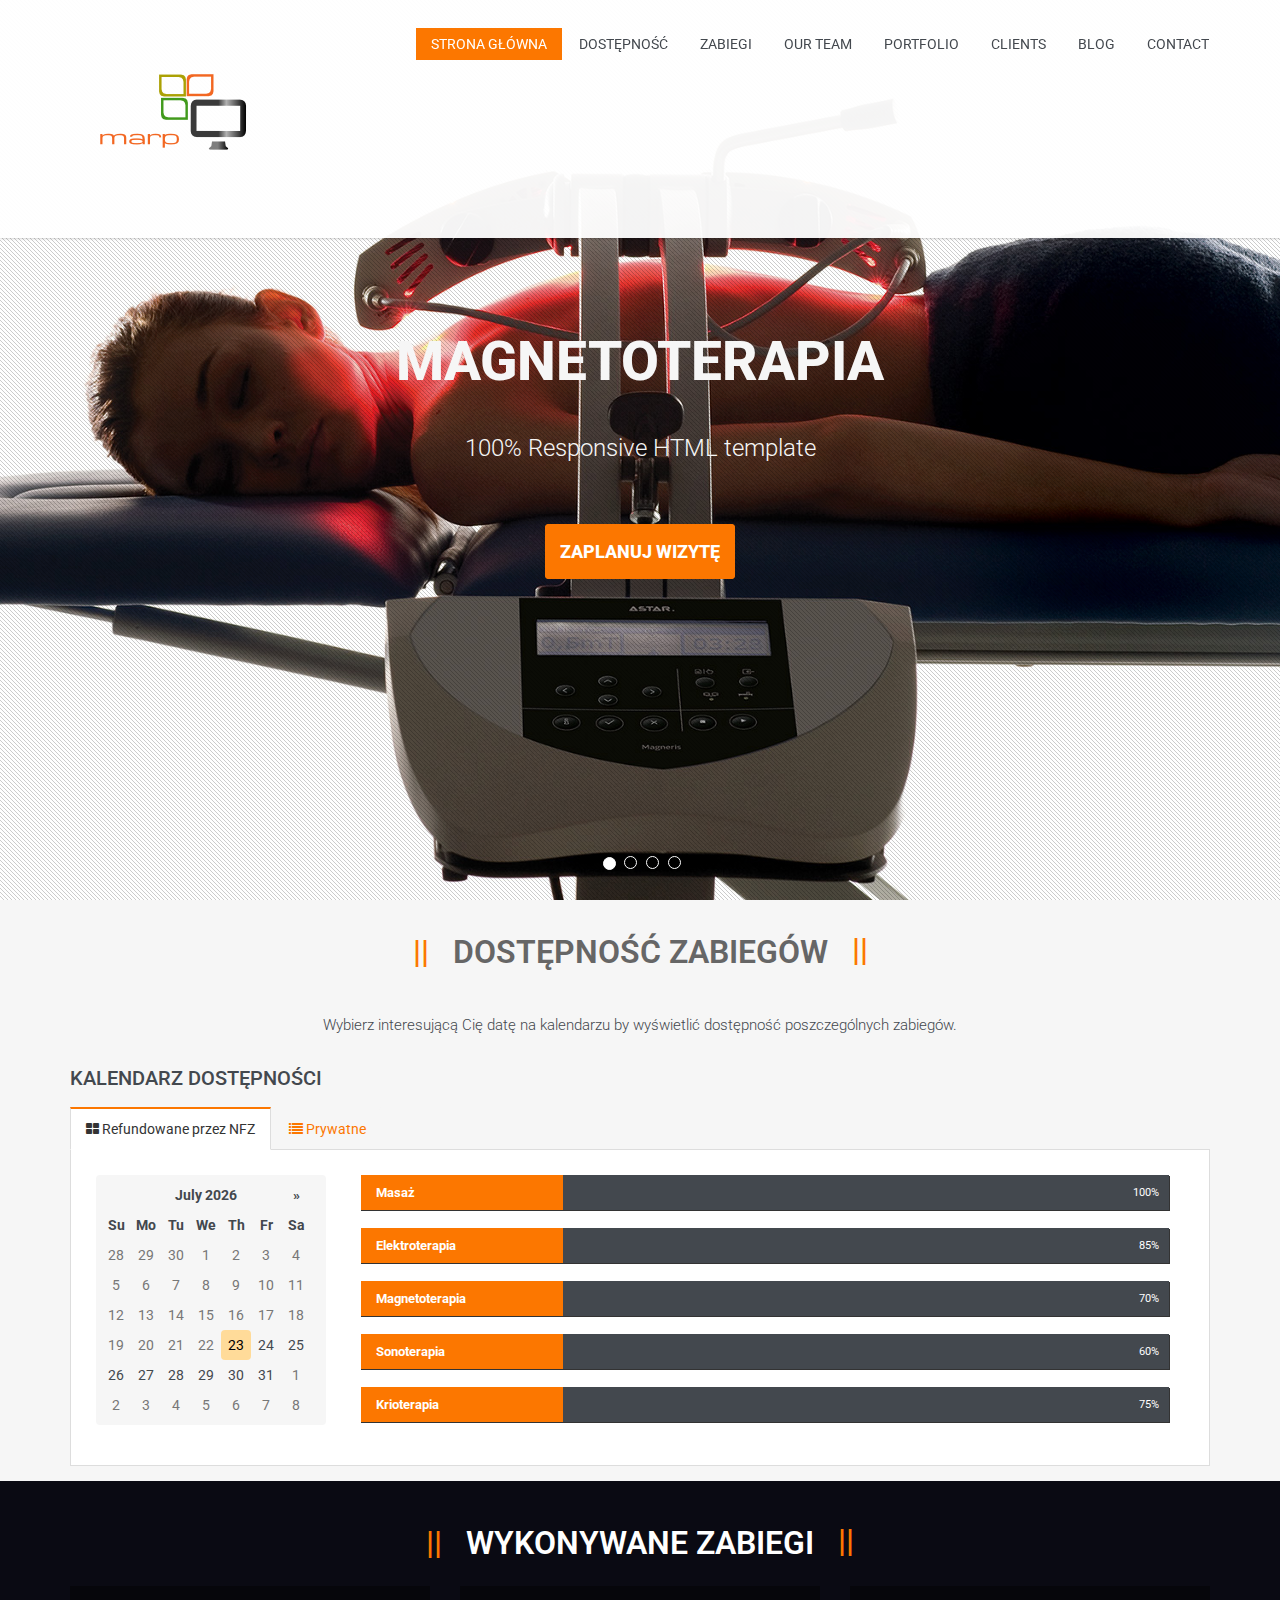
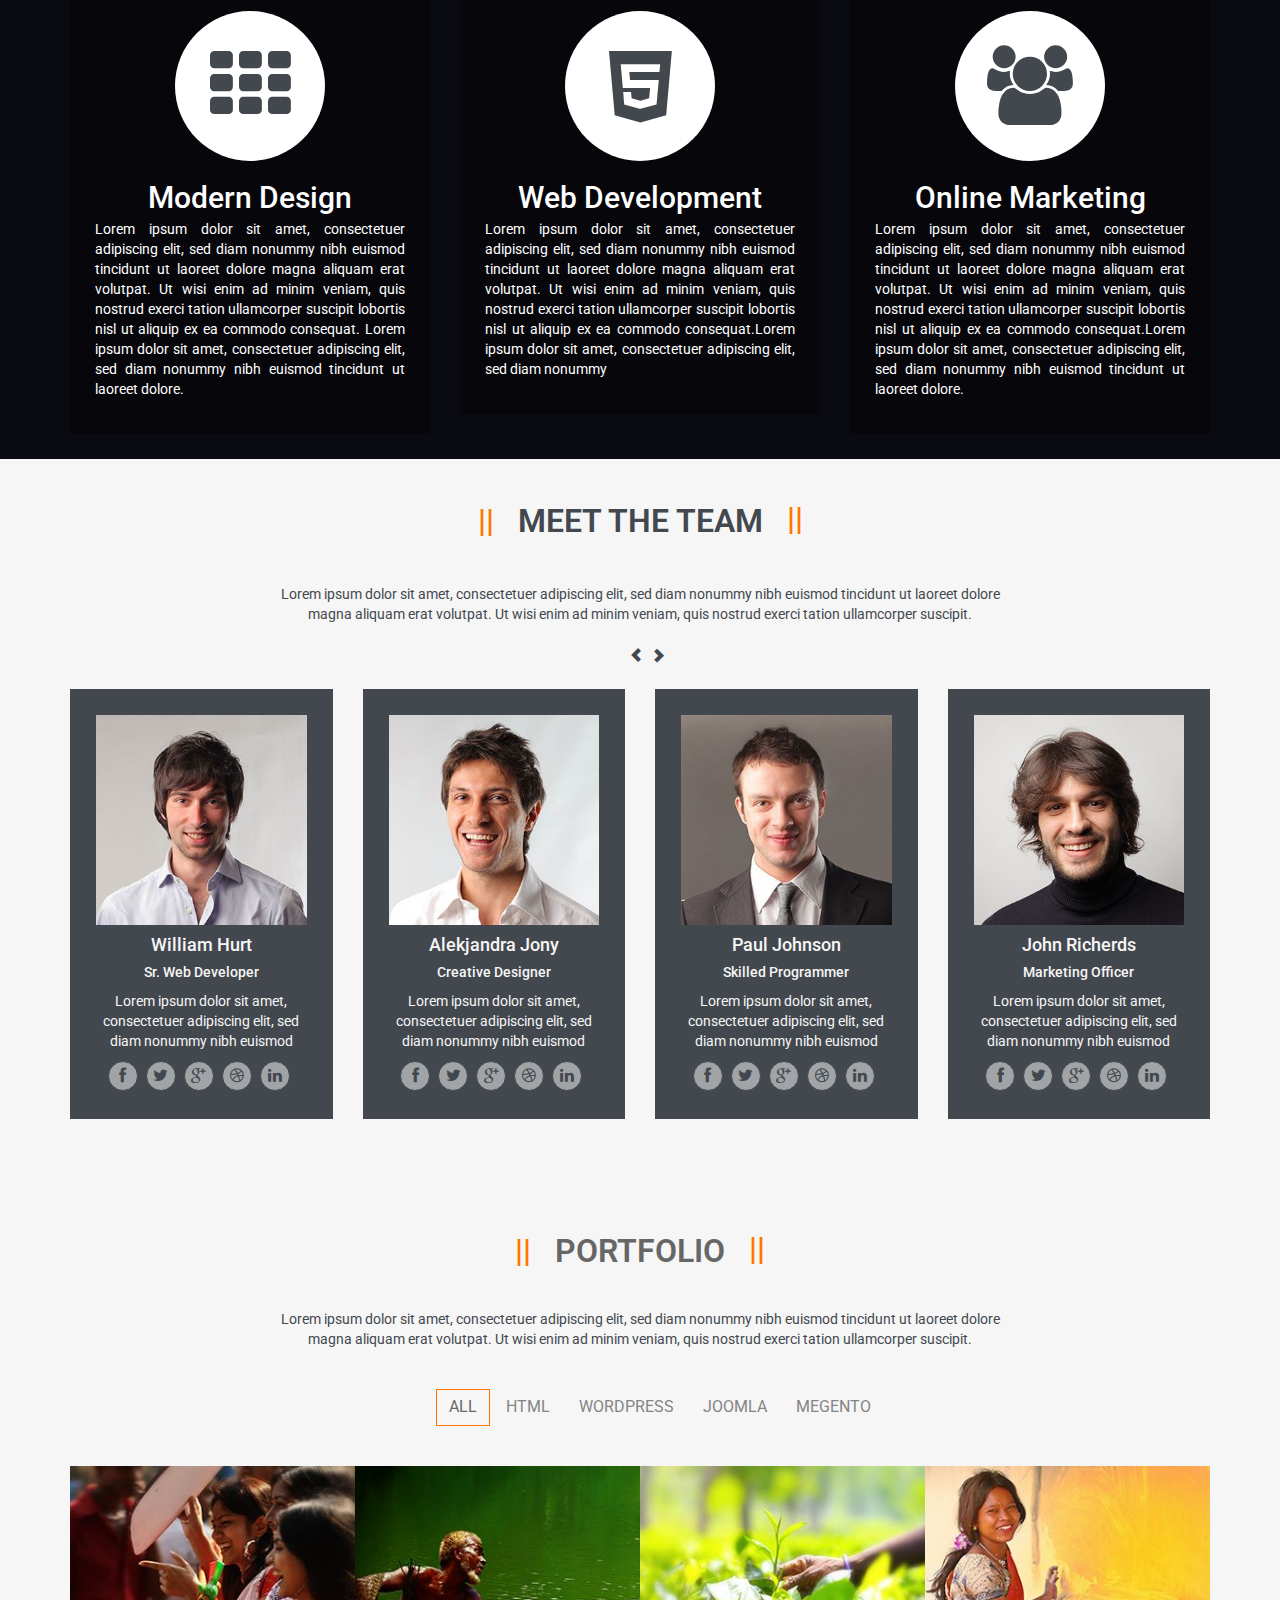
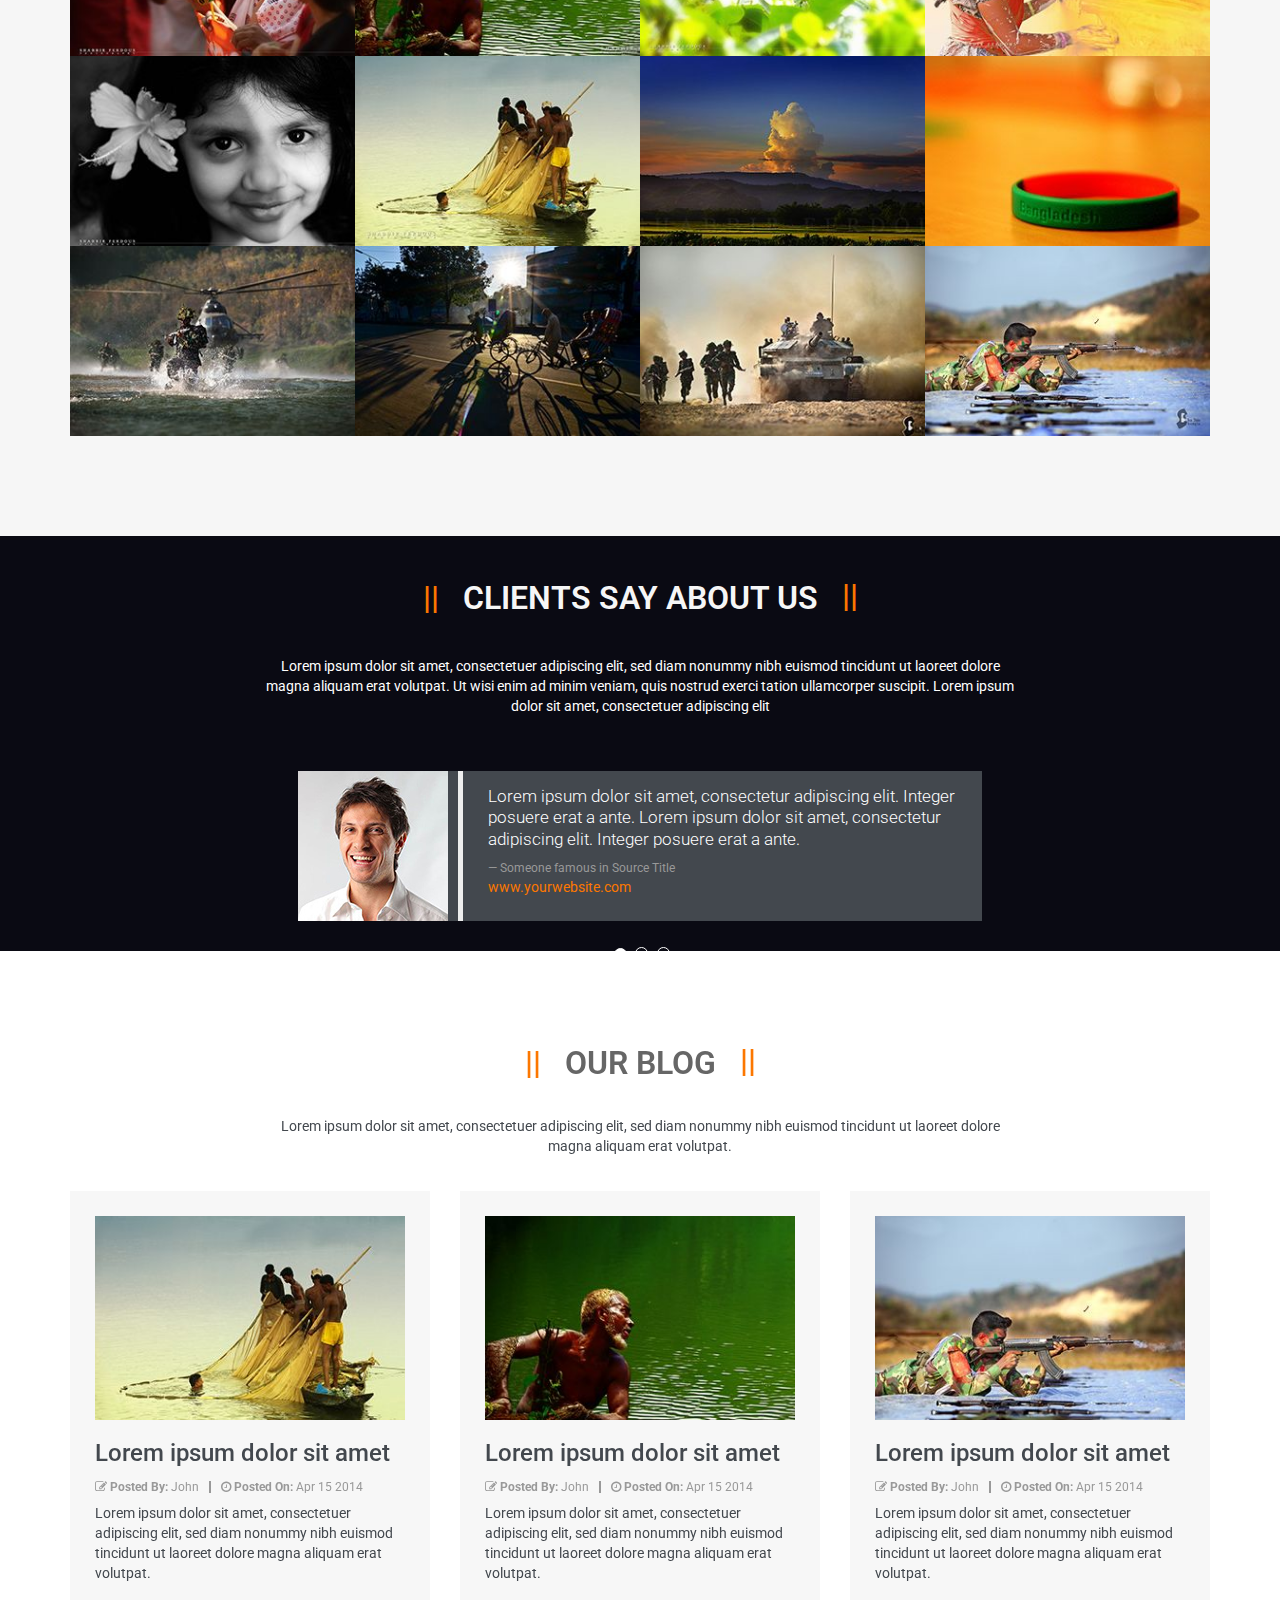
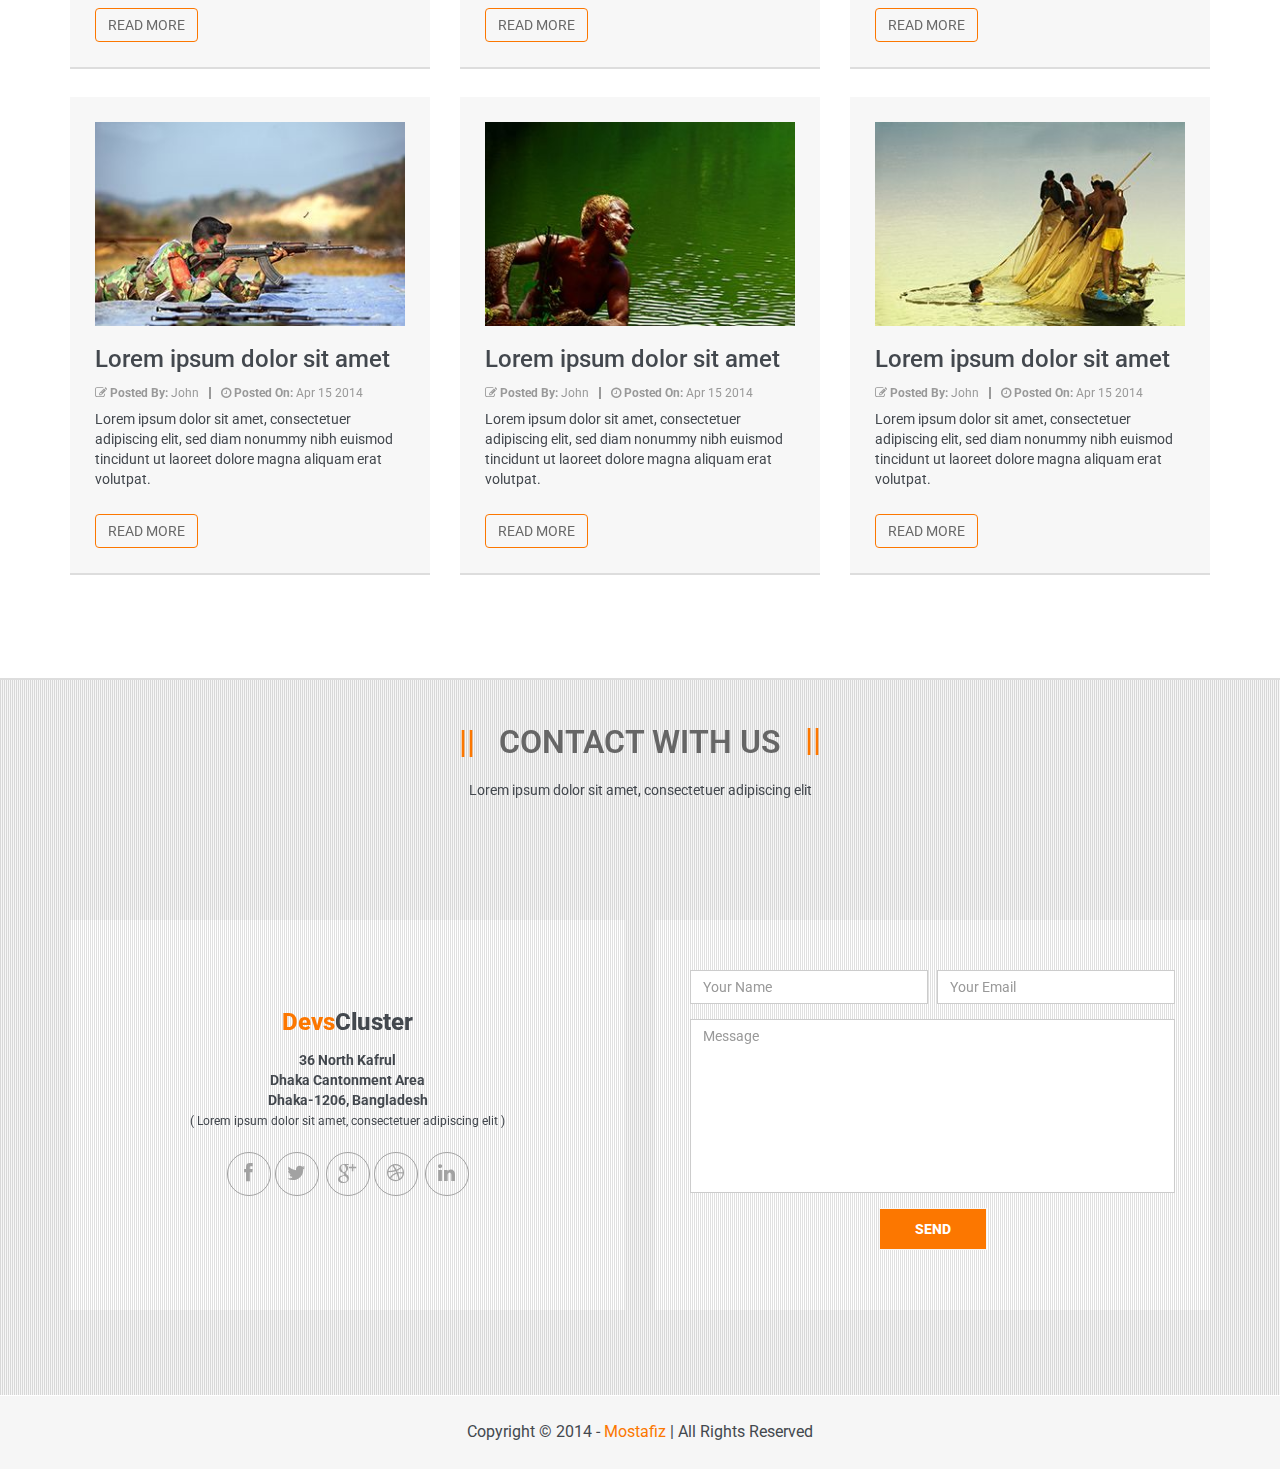
<file: src/main/resources/static/index.html>
<!DOCTYPE html>
<html lang="pl">
<head> 
	<meta charset="utf-8"> 
	<meta name="viewport" content="width=device-width, initial-scale=1.0"> 
	<meta name="description" content="Creative One Page Parallax Template">
	<meta name="keywords" content="Creative, Onepage, Parallax, HTML5, Bootstrap, Popular, custom, personal, portfolio" /> 
	<meta name="author" content=""> 
	<title>MARP</title> 
	<link href="css/lib/bootstrap.min.css" rel="stylesheet">
	<link href="css/prettyPhoto.css" rel="stylesheet"> 
	<link href="css/lib/font-awesome.min.css" rel="stylesheet">
	<link href="css/lib/animate.css" rel="stylesheet">
	<link href="css/main.css" rel="stylesheet">
	<link href="css/responsive.css" rel="stylesheet">
	<link href="css/bootstrap-datepicker3.css" rel="stylesheet">
	<!--[if lt IE 9]> <script src="js/html5shiv.js"></script> 
	<script src="js/respond.min.js"></script> <![endif]--> 
<!--	<link rel="shortcut icon" href="images/ico/favicon.png">
	<link rel="apple-touch-icon-precomposed" sizes="144x144" href="images/ico/apple-touch-icon-144-precomposed.png"> 
	<link rel="apple-touch-icon-precomposed" sizes="114x114" href="images/ico/apple-touch-icon-114-precomposed.png"> 
	<link rel="apple-touch-icon-precomposed" sizes="72x72" href="images/ico/apple-touch-icon-72-precomposed.png"> 
	<link rel="apple-touch-icon-precomposed" href="images/ico/apple-touch-icon-57-precomposed.png">-->
</head><!--/head-->
<body>
	<div class="preloader">
		<div class="preloder-wrap">
			<div class="preloder-inner"> 
				<div class="ball"></div> 
				<div class="ball"></div> 
				<div class="ball"></div> 
				<div class="ball"></div> 
				<div class="ball"></div> 
				<div class="ball"></div> 
				<div class="ball"></div>
			</div>
		</div>
	</div><!--/.preloader-->
	<header id="navigation"> 
		<div class="navbar navbar-inverse navbar-fixed-top" role="banner"> 
			<div class="container"> 
				<div class="navbar-header"> 
					<button type="button" class="navbar-toggle" data-toggle="collapse" data-target=".navbar-collapse"> 
						<span class="sr-only">Toggle navigation</span> <span class="icon-bar"></span> <span class="icon-bar"></span> <span class="icon-bar"></span> 
					</button> 
					<a class="navbar-brand" href="index.html"><h1><img src="images/logo.png" alt="logo"></h1></a> 
				</div> 
				<div class="collapse navbar-collapse"> 
					<ul class="nav navbar-nav navbar-right"> 
						<li class="scroll active"><a href="#home">Strona główna</a></li>
						<li class="scroll"><a href="#about-us">Dostępność</a></li>
						<li class="scroll"><a href="#services">Zabiegi</a></li>
						<li class="scroll"><a href="#our-team">Our Team</a></li> 
						<li class="scroll"><a href="#portfolio">Portfolio</a></li> 
						<li class="scroll"><a href="#clients">Clients</a></li> 
						<li class="scroll"><a href="#blog">Blog</a></li> 
						<li class="scroll"><a href="#contact">Contact</a></li> 
					</ul> 
				</div> 
			</div> 
		</div><!--/navbar--> 
	</header> <!--/#navigation--> 

	<section id="home">
		<div class="home-pattern"></div>
		<div id="main-carousel" class="carousel slide" data-ride="carousel">
			<ol class="carousel-indicators">
				<li data-target="#main-carousel" data-slide-to="0" class="active"></li>
				<li data-target="#main-carousel" data-slide-to="1"></li>
				<li data-target="#main-carousel" data-slide-to="2"></li>
				<li data-target="#main-carousel" data-slide-to="3"></li>
			</ol><!--/.carousel-indicators-->
			<div class="carousel-inner">
				<div class="item active" style="background-image: url(images/slider/slide1.jpg)">
					<div class="carousel-caption">
						<div>
							<h2 class="heading animated bounceInRight">Magnetoterapia</h2>
							<p class="animated bounceInLeft">100% Responsive HTML template</p>
							<a class="btn btn-default slider-btn animated bounceInUp" href="#">Zaplanuj wizytę</a>
						</div>
					</div>
				</div>
				<div class="item" style="background-image: url(images/slider/slide2.jpg)">
					<div class="carousel-caption">
						<div>
							<h2 class="heading animated bounceInDown">Elektroterapia</h2>
							<p class="animated bounceInUp">Everything is outstanding </p>
							<a class="btn btn-default slider-btn animated fadeIn" href="#">Zaplanuj wizytę</a>
						</div>
					</div>
				</div>
				<div class="item" style="background-image: url(images/slider/slide3.jpg)">
					<div class="carousel-caption">
						<div>
							<h2 class="heading animated bounceInDown">Laseroterapia</h2>
							<p class="animated bounceInUp">Fully Professional one page template</p>
							<a class="btn btn-default slider-btn animated fadeIn" href="#">Zaplanuj wizytę</a>
						</div>
					</div>
				</div>
				<div class="item" style="background-image: url(images/slider/slide0.jpg)">
					<div class="carousel-caption">
						<div>
							<h2 class="heading animated bounceInRight">Sonoterapia</h2>
							<p class="animated bounceInLeft">100% Responsive HTML template</p>
							<a class="btn btn-default slider-btn animated bounceInUp" href="#">Zaplanuj wizytę</a>
						</div>
					</div>
				</div>
			</div><!--/.carousel-inner-->

			<a class="carousel-left member-carousel-control hidden-xs" href="#main-carousel" data-slide="prev"><i class="fa fa-angle-left"></i></a>
			<a class="carousel-right member-carousel-control hidden-xs" href="#main-carousel" data-slide="next"><i class="fa fa-angle-right"></i></a>
		</div>
	</section><!--/#home-->

	<section id="about-us">
		<div class="container">
			<div class="text-center">
				<div class="col-sm-8 col-sm-offset-2">
					<h2 class="title-one">Dostępność zabiegów</h2>
					<p>Wybierz interesującą Cię datę na kalendarzu by wyświetlić dostępność poszczególnych zabiegów.</p>
				</div>
			</div>
			<div class="about-us">
				<div class="row">
					<div class="col-sm-12">
						<h3>Kalendarz dostępności</h3>
						<ul class="nav nav-tabs">
							<li class="active"><a href="#about" data-toggle="tab"><i class="fa fa-th-large"></i> Refundowane przez NFZ</a></li>
							<li><a href="#mission" data-toggle="tab"><i class="fa fa-list"></i> Prywatne</a></li>
						</ul>
						<div class="tab-content">
							<div class="tab-pane fade in active" id="about">
								<div class="media">
									<div class="datepicker pull-left media-object"></div>
									<div class="media-body">
										<div class="col-sm-12">
											<div class="skill-bar">
												<div class="skillbar clearfix " data-percent="100%">
													<div class="skillbar-title">
														<span>Masaż</span>
													</div>
													<div class="skillbar-bar"></div>
													<div class="skill-bar-percent">100%</div>
												</div> <!-- End Skill Bar -->
												<div class="skillbar clearfix" data-percent="85%">
													<div class="skillbar-title"><span>Elektroterapia</span></div>
													<div class="skillbar-bar"></div>
													<div class="skill-bar-percent">85%</div>
												</div> <!-- End Skill Bar -->
												<div class="skillbar clearfix " data-percent="70%">
													<div class="skillbar-title"><span>Magnetoterapia</span></div>
													<div class="skillbar-bar"></div>
													<div class="skill-bar-percent">70%</div>
												</div> <!-- End Skill Bar -->
												<div class="skillbar clearfix " data-percent="60%">
													<div class="skillbar-title"><span>Sonoterapia</span></div>
													<div class="skillbar-bar"></div>
													<div class="skill-bar-percent">60%</div>
												</div> <!-- End Skill Bar -->
												<div class="skillbar clearfix " data-percent="75%">
													<div class="skillbar-title"><span>Krioterapia</span></div>
													<div class="skillbar-bar"></div>
													<div class="skill-bar-percent">75%</div>
												</div> <!-- End Skill Bar -->
											</div>
										</div>
									</div>
								</div>
							</div>
							<div class="tab-pane fade" id="mission">
								<div class="media">
									<div class="datepicker pull-left media-object"></div>
									<div class="media-body">
										<p>Lorem ipsum dolor sit amet, consectetuer adipiscing elit, sed diam nonummy nibh euismod tincidunt ut laoreet dolore magna aliquam erat volutpat. Ut wisi enim ad minim veniam, quis nostrud exerci </p>
									</div>
								</div>
							</div>
						</div>
					</div>
				</div>
			</div>
		</div>
	</section><!--/#about-us-->

	<section id="services" class="parallax-section">
		<div class="container">
			<div class="row text-center">
				<div class="col-sm-8 col-sm-offset-2">
					<h2 class="title-one">Wykonywane zabiegi</h2>
				</div>
			</div>
			<div class="row">
				<div class="col-sm-12">
					<div class="our-service">
						<div class="services row">
							<div class="col-sm-4">
								<div class="single-service">
									<i class="fa fa-th"></i>
									<h2>Modern Design</h2>
									<p>Lorem ipsum dolor sit amet, consectetuer adipiscing elit, sed diam nonummy nibh euismod tincidunt ut laoreet dolore magna aliquam erat volutpat. Ut wisi enim ad minim veniam, quis nostrud exerci tation ullamcorper suscipit lobortis nisl ut aliquip ex ea commodo consequat. Lorem ipsum dolor sit amet, consectetuer adipiscing elit, sed diam nonummy nibh euismod tincidunt ut laoreet dolore.</p>
								</div>
							</div>
							<div class="col-sm-4">
								<div class="single-service">
									<i class="fa fa-html5"></i>
									<h2>Web Development</h2>
									<p>Lorem ipsum dolor sit amet, consectetuer adipiscing elit, sed diam nonummy nibh euismod tincidunt ut laoreet dolore magna aliquam erat volutpat. Ut wisi enim ad minim veniam, quis nostrud exerci tation ullamcorper suscipit lobortis nisl ut aliquip ex ea commodo consequat.Lorem ipsum dolor sit amet, consectetuer adipiscing elit, sed diam nonummy </p>
								</div>
							</div>
							<div class="col-sm-4">
								<div class="single-service">
									<i class="fa fa-users"></i>
									<h2>Online Marketing</h2>
									<p>Lorem ipsum dolor sit amet, consectetuer adipiscing elit, sed diam nonummy nibh euismod tincidunt ut laoreet dolore magna aliquam erat volutpat. Ut wisi enim ad minim veniam, quis nostrud exerci tation ullamcorper suscipit lobortis nisl ut aliquip ex ea commodo consequat.Lorem ipsum dolor sit amet, consectetuer adipiscing elit, sed diam nonummy nibh euismod tincidunt ut laoreet dolore.</p>
								</div>
							</div></div>
						</div>
					</div>
				</div>
			</div>
		</section><!--/#service-->

		<section id="our-team">
			<div class="container">
				<div class="row text-center">
					<div class="col-sm-8 col-sm-offset-2">
						<h2 class="title-one">Meet The Team</h2>
						<p>Lorem ipsum dolor sit amet, consectetuer adipiscing elit, sed diam nonummy nibh euismod tincidunt ut laoreet dolore magna aliquam erat volutpat. Ut wisi enim ad minim veniam, quis nostrud exerci tation ullamcorper suscipit.</p>
					</div>
				</div>
				<div id="team-carousel" class="carousel slide" data-interval="false">
					<a class="member-left" href="#team-carousel" data-slide="prev"><span class="glyphicon glyphicon-chevron-left"></span></a>
					<a class="member-right" href="#team-carousel" data-slide="next"><span class="glyphicon glyphicon-chevron-right"></span></a>
					<div class="carousel-inner team-members">
						<div class="row item active">
							<div class="col-sm-6 col-md-3">
								<div class="single-member">
									<img src="images/our-team/member1.jpg" alt="team member" />
									<h4>William Hurt</h4>
									<h5>Sr. Web Developer</h5>
									<p>Lorem ipsum dolor sit amet, consectetuer adipiscing elit, sed diam nonummy nibh euismod</p>
									<div class="socials">
										<a href="#"><i class="fa fa-facebook"></i></a>
										<a href="#"><i class="fa fa-twitter"></i></a>
										<a href="#"><i class="fa fa-google-plus"></i></a>
										<a href="#"><i class="fa fa-dribbble"></i></a>
										<a href="#"><i class="fa fa-linkedin"></i></a>
									</div>
								</div>
							</div>
							<div class="col-sm-6 col-md-3">
								<div class="single-member">
									<img src="images/our-team/member2.jpg" alt="team member" />
									<h4>Alekjandra Jony</h4>
									<h5>Creative Designer</h5>
									<p>Lorem ipsum dolor sit amet, consectetuer adipiscing elit, sed diam nonummy nibh euismod</p>
									<div class="socials">
										<a href="#"><i class="fa fa-facebook"></i></a>
										<a href="#"><i class="fa fa-twitter"></i></a>
										<a href="#"><i class="fa fa-google-plus"></i></a>
										<a href="#"><i class="fa fa-dribbble"></i></a>
										<a href="#"><i class="fa fa-linkedin"></i></a>
									</div>
								</div>
							</div>
							<div class="col-sm-6 col-md-3">
								<div class="single-member">
									<img src="images/our-team/member3.jpg" alt="team member" />
									<h4>Paul Johnson</h4>
									<h5>Skilled Programmer</h5>
									<p>Lorem ipsum dolor sit amet, consectetuer adipiscing elit, sed diam nonummy nibh euismod</p>
									<div class="socials">
										<a href="#"><i class="fa fa-facebook"></i></a>
										<a href="#"><i class="fa fa-twitter"></i></a>
										<a href="#"><i class="fa fa-google-plus"></i></a>
										<a href="#"><i class="fa fa-dribbble"></i></a>
										<a href="#"><i class="fa fa-linkedin"></i></a>
									</div>
								</div>
							</div>
							<div class="col-sm-6 col-md-3">
								<div class="single-member">
									<img src="images/our-team/member4.jpg" alt="team member" />
									<h4>John Richerds</h4>
									<h5>Marketing Officer</h5>
									<p>Lorem ipsum dolor sit amet, consectetuer adipiscing elit, sed diam nonummy nibh euismod</p>
									<div class="socials">
										<a href="#"><i class="fa fa-facebook"></i></a>
										<a href="#"><i class="fa fa-twitter"></i></a>
										<a href="#"><i class="fa fa-google-plus"></i></a>
										<a href="#"><i class="fa fa-dribbble"></i></a>
										<a href="#"><i class="fa fa-linkedin"></i></a>
									</div>
								</div>
							</div>
						</div>
						<div class="row item">
							<div class="col-sm-6 col-md-3">
								<div class="single-member">
									<img src="images/our-team/member1.jpg" alt="team member" />
									<h4>William Hurt</h4>
									<h5>Sr. Web Developer</h5>
									<p>Lorem ipsum dolor sit amet, consectetuer adipiscing elit, sed diam nonummy nibh euismod</p>
									<div class="socials">
										<a href="#"><i class="fa fa-facebook"></i></a>
										<a href="#"><i class="fa fa-twitter"></i></a>
										<a href="#"><i class="fa fa-google-plus"></i></a>
										<a href="#"><i class="fa fa-dribbble"></i></a>
										<a href="#"><i class="fa fa-linkedin"></i></a>
									</div>
								</div>
							</div>
							<div class="col-sm-6 col-md-3">
								<div class="single-member">
									<img src="images/our-team/member3.jpg" alt="team member" />
									<h4>Paul Johnson</h4>
									<h5>Skilled Programmer</h5>
									<p>Lorem ipsum dolor sit amet, consectetuer adipiscing elit, sed diam nonummy nibh euismod</p>
									<div class="socials">
										<a href="#"><i class="fa fa-facebook"></i></a>
										<a href="#"><i class="fa fa-twitter"></i></a>
										<a href="#"><i class="fa fa-google-plus"></i></a>
										<a href="#"><i class="fa fa-dribbble"></i></a>
										<a href="#"><i class="fa fa-linkedin"></i></a>
									</div>
								</div>
							</div>
							<div class="col-sm-6 col-md-3">
								<div class="single-member">
									<img src="images/our-team/member2.jpg" alt="team member" />
									<h4>Alekjandra Jony</h4>
									<h5>Creative Designer</h5>
									<p>Lorem ipsum dolor sit amet, consectetuer adipiscing elit, sed diam nonummy nibh euismod</p>
									<div class="socials">
										<a href="#"><i class="fa fa-facebook"></i></a>
										<a href="#"><i class="fa fa-twitter"></i></a>
										<a href="#"><i class="fa fa-google-plus"></i></a>
										<a href="#"><i class="fa fa-dribbble"></i></a>
										<a href="#"><i class="fa fa-linkedin"></i></a>
									</div>
								</div>
							</div>
							<div class="col-sm-6 col-md-3">
								<div class="single-member">
									<img src="images/our-team/member4.jpg" alt="team member" />
									<h4>John Richerds</h4>
									<h5>Marketing Officer</h5>
									<p>Lorem ipsum dolor sit amet, consectetuer adipiscing elit, sed diam nonummy nibh euismod</p>
									<div class="socials">
										<a href="#"><i class="fa fa-facebook"></i></a>
										<a href="#"><i class="fa fa-twitter"></i></a>
										<a href="#"><i class="fa fa-google-plus"></i></a>
										<a href="#"><i class="fa fa-dribbble"></i></a>
										<a href="#"><i class="fa fa-linkedin"></i></a>
									</div>
								</div>
							</div>
						</div>
					</div>
				</div>
			</div>
		</section><!--/#Our-Team-->

		<section id="portfolio">
			<div class="container">
				<div class="row text-center">
					<div class="col-sm-8 col-sm-offset-2">
						<h2 class="title-one">Portfolio</h2>
						<p>Lorem ipsum dolor sit amet, consectetuer adipiscing elit, sed diam nonummy nibh euismod tincidunt ut laoreet dolore magna aliquam erat volutpat. Ut wisi enim ad minim veniam, quis nostrud exerci tation ullamcorper suscipit.</p>
					</div>
				</div>
				<ul class="portfolio-filter text-center">
					<li><a class="btn btn-default active" href="#" data-filter="*">All</a></li>
					<li><a class="btn btn-default" href="#" data-filter=".html">Html</a></li>
					<li><a class="btn btn-default" href="#" data-filter=".wordpress">Wordpress</a></li>
					<li><a class="btn btn-default" href="#" data-filter=".joomla">Joomla</a></li>
					<li><a class="btn btn-default" href="#" data-filter=".megento">Megento</a></li>
				</ul><!--/#portfolio-filter-->
				<div class="portfolio-items">
					<div class="col-sm-3 col-xs-12 portfolio-item html">
						<div class="view efffect">
							<div class="portfolio-image">
								<img src="images/portfolio/1.jpg" alt=""></div> 
								<div class="mask text-center">
									<h3>Novel</h3>
									<h4>Lorem ipsum dolor sit amet consectetur</h4>
									<a href="#"><i class="fa fa-link"></i></a>
									<a href="images/portfolio/big-item.jpg" data-gallery="prettyPhoto"><i class="fa fa-search-plus"></i></a>
								</div>
							</div>
						</div>
						<div class="col-sm-3 col-xs-12 portfolio-item jooma">
							<div class="view efffect" >
								<div class="portfolio-image">
									<img src="images/portfolio/2.jpg" alt="">
								</div> 
								<div class="mask text-center">
									<h3>Novel</h3>
									<h4>Lorem ipsum dolor sit amet consectetur</h4>
									<a href="#"><i class="fa fa-link"></i></a>
									<a href="images/portfolio/big-item4.jpg" data-gallery="prettyPhoto"><i class="fa fa-search-plus"></i></a>
								</div>
							</div>
						</div>
						<div class="col-sm-3 col-xs-12 portfolio-item wordpress">
							<div class="view efffect">
								<div class="portfolio-image">
									<img src="images/portfolio/3.jpg" alt="">
								</div> 
								<div class="mask text-center">
								<h3>Novel</h3>
								<h4>Lorem ipsum dolor sit amet consectetur</h4>
								<a href="#"><i class="fa fa-link"></i></a>
								<a href="images/portfolio/big-item.jpg" data-gallery="prettyPhoto"><i class="fa fa-search-plus"></i></a>
							</div>
						</div>
					</div>
					<div class="col-sm-3 col-xs-12 portfolio-item megento">
						<div class="view efffect">
							<div class="portfolio-image">
								<img src="images/portfolio/4.jpg" alt="">
							</div> 
							<div class="mask text-center">
								<h3>Novel</h3>
								<h4>Lorem ipsum dolor sit amet consectetur</h4>
								<a href="#"><i class="fa fa-link"></i></a>
								<a href="images/portfolio/big-item.jpg" data-gallery="prettyPhoto"><i class="fa fa-search-plus"></i></a>
							</div>
						</div>
					</div>
					<div class="col-sm-3 col-xs-12 portfolio-item html">
						<div class="view efffect">
							<div class="portfolio-image">
								<img src="images/portfolio/5.jpg" alt="">
							</div> <div class="mask text-center">
							<h3>Novel</h3>
							<h4>Lorem ipsum dolor sit amet consectetur</h4>
							<a href="#"><i class="fa fa-link"></i></a>
							<a href="images/portfolio/big-item.jpg" data-gallery="prettyPhoto"><i class="fa fa-search-plus"></i></a>
						</div>
					</div>
				</div>
				<div class="col-sm-3 col-xs-12 portfolio-item wordpress">
					<div class="view efffect">
						<div class="portfolio-image">
							<img src="images/portfolio/6.jpg" alt="">
						</div> 
						<div class="mask text-center">
							<h3>Novel</h3>
							<h4>Lorem ipsum dolor sit amet consectetur</h4>
							<a href="#"><i class="fa fa-link"></i></a>
							<a href="images/portfolio/big-item.jpg" data-gallery="prettyPhoto"><i class="fa fa-search-plus"></i></a>
						</div>
					</div>
				</div>
				<div class="col-sm-3 col-xs-12 portfolio-item html">
					<div class="view efffect">
						<div class="portfolio-image">
							<img src="images/portfolio/7.jpg" alt="">
						</div> 
						<div class="mask text-center">
							<h3>Novel</h3>
							<h4>Lorem ipsum dolor sit amet consectetur</h4>
							<a href="#"><i class="fa fa-link"></i></a>
							<a href="images/portfolio/big-item.jpg" data-gallery="prettyPhoto"><i class="fa fa-search-plus"></i></a>
						</div>
					</div>
				</div>
				<div class="col-sm-3 col-xs-12 portfolio-item joomla">
					<div class="view efffect">
						<div class="portfolio-image">
							<img src="images/portfolio/8.jpg" alt=""></div> 
							<div class="mask text-center">
								<h3>Novel</h3>
								<h4>Lorem ipsum dolor sit amet consectetur</h4>
								<a href="#"><i class="fa fa-link"></i></a>
								<a href="images/portfolio/big-item.jpg" data-gallery="prettyPhoto"><i class="fa fa-search-plus"></i></a>
							</div>
						</div>
					</div>
					<div class="col-sm-3 col-xs-12 portfolio-item html">
						<div class="view efffect">
							<div class="portfolio-image">
								<img src="images/portfolio/9.jpg" alt="">
							</div> 
							<div class="mask text-center">
								<h3>Novel</h3>
								<h4>Lorem ipsum dolor sit amet consectetur</h4>
								<a href="#"><i class="fa fa-link"></i></a>
								<a href="images/portfolio/big-item.jpg" data-gallery="prettyPhoto"><i class="fa fa-search-plus"></i></a>
							</div>
						</div>
					</div>
					<div class="col-sm-3 col-xs-12 portfolio-item wordpress">
						<div class="view efffect">
							<div class="portfolio-image">
								<img src="images/portfolio/10.jpg" alt=""></div> 
								<div class="mask text-center">
									<h3>Novel</h3>
									<h4>Lorem ipsum dolor sit amet consectetur</h4>
									<a href="#"><i class="fa fa-link"></i></a>
									<a href="images/portfolio/big-item.jpg" data-gallery="prettyPhoto"><i class="fa fa-search-plus"></i></a>
								</div>
							</div>
						</div>
						<div class="col-sm-3 col-xs-12 portfolio-item joomla">
							<div class="view efffect">
								<div class="portfolio-image">
									<img src="images/portfolio/11.jpg" alt=""></div> 
									<div class="mask text-center">
										<h3>Novel</h3>
										<h4>Lorem ipsum dolor sit amet consectetur</h4>
										<a href="#"><i class="fa fa-link"></i></a>
										<a href="images/portfolio/big-item3.jpg" data-gallery="prettyPhoto"><i class="fa fa-search-plus"></i></a>
									</div>
								</div>
							</div>
							<div class="col-sm-3 col-xs-12 portfolio-item megento">
								<div class="view efffect">
									<div class="portfolio-image">
										<img src="images/portfolio/12.jpg" alt=""></div> 
										<div class="mask text-center">
											<h3>Novel</h3>
											<h4>Lorem ipsum dolor sit amet consectetur</h4>
											<a href="#"><i class="fa fa-link"></i></a>
											<a href="images/portfolio/big-item4.jpg" data-gallery="prettyPhoto"><i class="fa fa-search-plus"></i></a>
										</div>
									</div>
								</div>
							</div>
						</div> 

					</section> <!--/#portfolio-->

					<section id="clients" class="parallax-section">
						<div class="container">
							<div class="clients-wrapper">
								<div class="row text-center">
									<div class="col-sm-8 col-sm-offset-2">
										<h2 class="title-one">Clients Say About Us</h2>
										<p>Lorem ipsum dolor sit amet, consectetuer adipiscing elit, sed diam nonummy nibh euismod tincidunt ut laoreet dolore magna aliquam erat volutpat. Ut wisi enim ad minim veniam, quis nostrud exerci tation ullamcorper suscipit. Lorem ipsum dolor sit amet, consectetuer adipiscing elit</p>
									</div>
								</div>
								<div id="clients-carousel" class="carousel slide" data-ride="carousel"> <!-- Indicators -->
									<ol class="carousel-indicators">
										<li data-target="#clients-carousel" data-slide-to="0" class="active"></li>
										<li data-target="#clients-carousel" data-slide-to="1"></li>
										<li data-target="#clients-carousel" data-slide-to="2"></li>
									</ol> <!-- Wrapper for slides -->
									<div class="carousel-inner">
										<div class="item active">
											<div class="single-client">
												<div class="media">
													<img class="pull-left" src="images/clients/client1.jpg" alt="">
													<div class="media-body">
														<blockquote><p>Lorem ipsum dolor sit amet, consectetur adipiscing elit. Integer posuere erat a ante. Lorem ipsum dolor sit amet, consectetur adipiscing elit. Integer posuere erat a ante.</p><small>Someone famous in Source Title</small><a href="">www.yourwebsite.com</a></blockquote>
													</div>
												</div>
											</div>
										</div>
										<div class="item">
											<div class="single-client">
												<div class="media">
													<img class="pull-left" src="images/clients/client3.jpg" alt="">
													<div class="media-body">
														<blockquote><p>Lorem ipsum dolor sit amet, consectetur adipiscing elit. Integer posuere erat a ante. Lorem ipsum dolor sit amet, consectetur adipiscing elit. Integer posuere erat a ante.</p><small>Someone famous in Source Title</small><a href="">www.yourwebsite.com</a></blockquote>
													</div>
												</div>
											</div>
										</div>
										<div class="item">
											<div class="single-client">
												<div class="media">
													<img class="pull-left" src="images/clients/client2.jpg" alt="">
													<div class="media-body">
														<blockquote><p>Lorem ipsum dolor sit amet, consectetur adipiscing elit. Integer posuere erat a ante. Lorem ipsum dolor sit amet, consectetur adipiscing elit. Integer posuere erat a ante.</p><small>Someone famous in Source Title</small><a href="">www.yourwebsite.com</a></blockquote>
													</div>
												</div>
											</div>
										</div>
									</div>
								</div>
							</div>
						</div>
					</section><!--/#clients-->

					<section id="blog"> 
						<div class="container">
							<div class="row text-center clearfix">
								<div class="col-sm-8 col-sm-offset-2">
									<h2 class="title-one">Our Blog</h2>
									<p class="blog-heading">Lorem ipsum dolor sit amet, consectetuer adipiscing elit, sed diam nonummy nibh euismod tincidunt ut laoreet dolore magna aliquam erat volutpat.</p>
								</div>
							</div> 
							<div class="row">
								<div class="col-sm-4">
									<div class="single-blog">
										<img src="images/blog/1.jpg" alt="" />
										<h2>Lorem ipsum dolor sit amet</h2>
										<ul class="post-meta">
											<li><i class="fa fa-pencil-square-o"></i><strong> Posted By:</strong> John</li>
											<li><i class="fa fa-clock-o"></i><strong> Posted On:</strong> Apr 15 2014</li>
										</ul>
										<div class="blog-content">
											<p>Lorem ipsum dolor sit amet, consectetuer adipiscing elit, sed diam nonummy nibh euismod tincidunt ut laoreet dolore magna aliquam erat volutpat.</p>
										</div>
										<a href="" class="btn btn-primary" data-toggle="modal" data-target="#blog-detail">Read More</a>
									</div>
									<div class="modal fade" id="blog-detail" tabindex="-1" role="dialog" aria-hidden="true">
										<div class="modal-dialog">
											<div class="modal-content">
												<div class="modal-body">
													<button type="button" class="close" data-dismiss="modal" aria-hidden="true">&times;</button>
													<img src="images/blog/3.jpg" alt="" />
													<h2>Lorem ipsum dolor sit amet</h2>
													<p>Lorem ipsum dolor sit amet, consectetuer adipiscing elit, sed diam nonummy nibh euismod tincidunt ut laoreet dolore magna aliquam erat volutpat.Lorem ipsum dolor sit amet, consectetuer adipiscing elit, sed diam nonummy nibh euismod tincidunt ut laoreet dolore magna aliquam erat volutpat.Lorem ipsum dolor sit amet, consectetuer adipiscing elit, sed diam nonummy nibh euismod tincidunt ut laoreet dolore magna aliquam erat volutpat.</p><p>Lorem ipsum dolor sit amet, consectetuer adipiscing elit, sed diam nonummy nibh euismod tincidunt ut laoreet dolore magna aliquam erat volutpat.Lorem ipsum dolor sit amet, consectetuer adipiscing elit, sed diam nonummy nibh euismod tincidunt ut laoreet dolore magna aliquam erat volutpat.Lorem ipsum dolor sit amet, consectetuer adipiscing elit, sed diam nonummy nibh euismod tincidunt ut laoreet dolore magna aliquam erat volutpat.</p>
												</div> 
											</div>
										</div>
									</div>
								</div>
								<div class="col-sm-4">
									<div class="single-blog">
										<img src="images/blog/2.jpg" alt="" />
										<h2>Lorem ipsum dolor sit amet</h2>
										<ul class="post-meta">
											<li><i class="fa fa-pencil-square-o"></i><strong> Posted By:</strong> John</li>
											<li><i class="fa fa-clock-o"></i><strong> Posted On:</strong> Apr 15 2014</li>
										</ul>
										<div class="blog-content">
											<p>Lorem ipsum dolor sit amet, consectetuer adipiscing elit, sed diam nonummy nibh euismod tincidunt ut laoreet dolore magna aliquam erat volutpat.</p>
										</div>
										<a href="" class="btn btn-primary" data-toggle="modal" data-target="#blog-two">Read More</a>
									</div>
									<div class="modal fade" id="blog-two" tabindex="-1" role="dialog" aria-hidden="true">
										<div class="modal-dialog">
											<div class="modal-content">
												<div class="modal-body">
													<button type="button" class="close" data-dismiss="modal" aria-hidden="true">&times;</button>
													<img src="images/blog/2.jpg" alt="" />
													<h2>Lorem ipsum dolor sit amet</h2>
													<p>Lorem ipsum dolor sit amet, consectetuer adipiscing elit, sed diam nonummy nibh euismod tincidunt ut laoreet dolore magna aliquam erat volutpat.Lorem ipsum dolor sit amet, consectetuer adipiscing elit, sed diam nonummy nibh euismod tincidunt ut laoreet dolore magna aliquam erat volutpat.Lorem ipsum dolor sit amet, consectetuer adipiscing elit, sed diam nonummy nibh euismod tincidunt ut laoreet dolore magna aliquam erat volutpat.</p><p>Lorem ipsum dolor sit amet, consectetuer adipiscing elit, sed diam nonummy nibh euismod tincidunt ut laoreet dolore magna aliquam erat volutpat.Lorem ipsum dolor sit amet, consectetuer adipiscing elit, sed diam nonummy nibh euismod tincidunt ut laoreet dolore magna aliquam erat volutpat.Lorem ipsum dolor sit amet, consectetuer adipiscing elit, sed diam nonummy nibh euismod tincidunt ut laoreet dolore magna aliquam erat volutpat.</p>
												</div>
											</div>
										</div>
									</div>
								</div>
								<div class="col-sm-4">
									<div class="single-blog">
										<img src="images/blog/3.jpg" alt="" />
										<h2>Lorem ipsum dolor sit amet</h2>
										<ul class="post-meta">
											<li><i class="fa fa-pencil-square-o"></i><strong> Posted By:</strong> John</li>
											<li><i class="fa fa-clock-o"></i><strong> Posted On:</strong> Apr 15 2014</li>
										</ul>
										<div class="blog-content">
											<p>Lorem ipsum dolor sit amet, consectetuer adipiscing elit, sed diam nonummy nibh euismod tincidunt ut laoreet dolore magna aliquam erat volutpat.</p>
										</div>
										<a href="" class="btn btn-primary" data-toggle="modal" data-target="#blog-three">Read More</a>
									</div>
									<div class="modal fade" id="blog-three" tabindex="-1" role="dialog" aria-hidden="true">
										<div class="modal-dialog">
											<div class="modal-content">
												<div class="modal-body">
													<button type="button" class="close" data-dismiss="modal" aria-hidden="true">&times;</button>
													<img src="images/blog/3.jpg" alt="" />
													<h2>Lorem ipsum dolor sit amet</h2>
													<p>Lorem ipsum dolor sit amet, consectetuer adipiscing elit, sed diam nonummy nibh euismod tincidunt ut laoreet dolore magna aliquam erat volutpat.Lorem ipsum dolor sit amet, consectetuer adipiscing elit, sed diam nonummy nibh euismod tincidunt ut laoreet dolore magna aliquam erat volutpat.Lorem ipsum dolor sit amet, consectetuer adipiscing elit, sed diam nonummy nibh euismod tincidunt ut laoreet dolore magna aliquam erat volutpat.</p><p>Lorem ipsum dolor sit amet, consectetuer adipiscing elit, sed diam nonummy nibh euismod tincidunt ut laoreet dolore magna aliquam erat volutpat.Lorem ipsum dolor sit amet, consectetuer adipiscing elit, sed diam nonummy nibh euismod tincidunt ut laoreet dolore magna aliquam erat volutpat.Lorem ipsum dolor sit amet, consectetuer adipiscing elit, sed diam nonummy nibh euismod tincidunt ut laoreet dolore magna aliquam erat volutpat.</p>
												</div> 
											</div>
										</div>
									</div>
								</div>
								<div class="col-sm-4">
									<div class="single-blog">
										<img src="images/blog/3.jpg" alt="" />
										<h2>Lorem ipsum dolor sit amet</h2>
										<ul class="post-meta">
											<li><i class="fa fa-pencil-square-o"></i><strong> Posted By:</strong> John</li>
											<li><i class="fa fa-clock-o"></i><strong> Posted On:</strong> Apr 15 2014</li>
										</ul>
										<div class="blog-content">
											<p>Lorem ipsum dolor sit amet, consectetuer adipiscing elit, sed diam nonummy nibh euismod tincidunt ut laoreet dolore magna aliquam erat volutpat.</p>
										</div>
										<a href="" class="btn btn-primary" data-toggle="modal" data-target="#blog-four">Read More</a></div>
										<div class="modal fade" id="blog-four" tabindex="-1" role="dialog" aria-hidden="true">
											<div class="modal-dialog">
												<div class="modal-content">
													<div class="modal-body">
														<button type="button" class="close" data-dismiss="modal" aria-hidden="true">&times;</button>
														<img src="images/blog/3.jpg" alt="" />
														<h2>Lorem ipsum dolor sit amet</h2>
														<p>Lorem ipsum dolor sit amet, consectetuer adipiscing elit, sed diam nonummy nibh euismod tincidunt ut laoreet dolore magna aliquam erat volutpat.Lorem ipsum dolor sit amet, consectetuer adipiscing elit, sed diam nonummy nibh euismod tincidunt ut laoreet dolore magna aliquam erat volutpat.Lorem ipsum dolor sit amet, consectetuer adipiscing elit, sed diam nonummy nibh euismod tincidunt ut laoreet dolore magna aliquam erat volutpat.</p><p>Lorem ipsum dolor sit amet, consectetuer adipiscing elit, sed diam nonummy nibh euismod tincidunt ut laoreet dolore magna aliquam erat volutpat.Lorem ipsum dolor sit amet, consectetuer adipiscing elit, sed diam nonummy nibh euismod tincidunt ut laoreet dolore magna aliquam erat volutpat.Lorem ipsum dolor sit amet, consectetuer adipiscing elit, sed diam nonummy nibh euismod tincidunt ut laoreet dolore magna aliquam erat volutpat.</p>
													</div> 
												</div>
											</div>
										</div>
									</div>
									<div class="col-sm-4">
										<div class="single-blog">
											<img src="images/blog/2.jpg" alt="" />
											<h2>Lorem ipsum dolor sit amet</h2>
											<ul class="post-meta">
												<li><i class="fa fa-pencil-square-o"></i><strong> Posted By:</strong> John</li>
												<li><i class="fa fa-clock-o"></i><strong> Posted On:</strong> Apr 15 2014</li>
											</ul>
											<div class="blog-content">
												<p>Lorem ipsum dolor sit amet, consectetuer adipiscing elit, sed diam nonummy nibh euismod tincidunt ut laoreet dolore magna aliquam erat volutpat.</p>
											</div>
											<a href="" class="btn btn-primary" data-toggle="modal" data-target="#blog-six">Read More</a>
										</div>
										<div class="modal fade" id="blog-six" tabindex="-1" role="dialog" aria-hidden="true">
											<div class="modal-dialog">
												<div class="modal-content">
													<div class="modal-body">
														<button type="button" class="close" data-dismiss="modal" aria-hidden="true">&times;</button>
														<img src="images/blog/2.jpg" alt="" />
														<h2>Lorem ipsum dolor sit amet</h2>
														<p>Lorem ipsum dolor sit amet, consectetuer adipiscing elit, sed diam nonummy nibh euismod tincidunt ut laoreet dolore magna aliquam erat volutpat.Lorem ipsum dolor sit amet, consectetuer adipiscing elit, sed diam nonummy nibh euismod tincidunt ut laoreet dolore magna aliquam erat volutpat.Lorem ipsum dolor sit amet, consectetuer adipiscing elit, sed diam nonummy nibh euismod tincidunt ut laoreet dolore magna aliquam erat volutpat.</p><p>Lorem ipsum dolor sit amet, consectetuer adipiscing elit, sed diam nonummy nibh euismod tincidunt ut laoreet dolore magna aliquam erat volutpat.Lorem ipsum dolor sit amet, consectetuer adipiscing elit, sed diam nonummy nibh euismod tincidunt ut laoreet dolore magna aliquam erat volutpat.Lorem ipsum dolor sit amet, consectetuer adipiscing elit, sed diam nonummy nibh euismod tincidunt ut laoreet dolore magna aliquam erat volutpat.</p>
													</div> 
												</div>
											</div>
										</div>
									</div>

									<div class="col-sm-4">
										<div class="single-blog">
											<img src="images/blog/1.jpg" alt="" />
											<h2>Lorem ipsum dolor sit amet</h2>
											<ul class="post-meta">
												<li><i class="fa fa-pencil-square-o"></i><strong> Posted By:</strong> John</li>
												<li><i class="fa fa-clock-o"></i><strong> Posted On:</strong> Apr 15 2014</li>
											</ul>
											<div class="blog-content">
												<p>Lorem ipsum dolor sit amet, consectetuer adipiscing elit, sed diam nonummy nibh euismod tincidunt ut laoreet dolore magna aliquam erat volutpat.</p>
											</div>
											<a href="" class="btn btn-primary" data-toggle="modal" data-target="#blog-seven">Read More</a>
										</div>
										<div class="modal fade" id="blog-seven" tabindex="-1" role="dialog" aria-hidden="true">
											<div class="modal-dialog">
												<div class="modal-content">
													<div class="modal-body">
														<button type="button" class="close" data-dismiss="modal" aria-hidden="true">&times;</button>
														<img src="images/blog/1.jpg" alt="" />
														<h2>Lorem ipsum dolor sit amet</h2>
														<p>Lorem ipsum dolor sit amet, consectetuer adipiscing elit, sed diam nonummy nibh euismod tincidunt ut laoreet dolore magna aliquam erat volutpat.Lorem ipsum dolor sit amet, consectetuer adipiscing elit, sed diam nonummy nibh euismod tincidunt ut laoreet dolore magna aliquam erat volutpat.Lorem ipsum dolor sit amet, consectetuer adipiscing elit, sed diam nonummy nibh euismod tincidunt ut laoreet dolore magna aliquam erat volutpat.</p><p>Lorem ipsum dolor sit amet, consectetuer adipiscing elit, sed diam nonummy nibh euismod tincidunt ut laoreet dolore magna aliquam erat volutpat.Lorem ipsum dolor sit amet, consectetuer adipiscing elit, sed diam nonummy nibh euismod tincidunt ut laoreet dolore magna aliquam erat volutpat.Lorem ipsum dolor sit amet, consectetuer adipiscing elit, sed diam nonummy nibh euismod tincidunt ut laoreet dolore magna aliquam erat volutpat.</p>
													</div> 
												</div>
											</div>
										</div>
									</div> 
								</div> 
							</div> 
						</section> <!--/#blog-->

						<section id="contact">
							<div class="container">
								<div class="row text-center clearfix">
									<div class="col-sm-8 col-sm-offset-2">
										<div class="contact-heading">
											<h2 class="title-one">Contact With Us</h2>
											<p>Lorem ipsum dolor sit amet, consectetuer adipiscing elit</p>
										</div>
									</div>
								</div>
							</div>
							<div class="container">
								<div class="contact-details">
									<div class="pattern"></div>
									<div class="row text-center clearfix">
										<div class="col-sm-6">
											<div class="contact-address"><address><p><span>Devs</span>Cluster</p><strong>36 North Kafrul<br>Dhaka Cantonment Area<br> Dhaka-1206, Bangladesh</strong><br><small>( Lorem ipsum dolor sit amet, consectetuer adipiscing elit )</small></address>
												<div class="social-icons">
													<a href="#"><i class="fa fa-facebook"></i></a><a href="#"><i class="fa fa-twitter"></i></a>
													<a href="#"><i class="fa fa-google-plus"></i></a><a href="#"><i class="fa fa-dribbble"></i></a>
													<a href="#"><i class="fa fa-linkedin"></i></a>
												</div>
											</div>
										</div>
										<div class="col-sm-6"> 
											<div id="contact-form-section">
												<div class="status alert alert-success" style="display: none"></div>
												<form id="contact-form" class="contact" name="contact-form" method="post" action="send-mail.php">
													<div class="form-group">
														<input type="text" name="name" class="form-control name-field" required="required" placeholder="Your Name"></div>
														<div class="form-group">
															<input type="email" name="email" class="form-control mail-field" required="required" placeholder="Your Email">
														</div> 
														<div class="form-group">
															<textarea name="message" id="message" required="required" class="form-control" rows="8" placeholder="Message"></textarea>
														</div> 
														<div class="form-group">
															<button type="submit" class="btn btn-primary">Send</button>
														</div>
													</form> 
												</div>
											</div>
										</div>
									</div>
								</div> 
							</section> <!--/#contact--> 

	<footer id="footer"> 
		<div class="container"> 
			<div class="text-center"> 
				<p>Copyright &copy; 2014 - <a href="http://mostafiz.me/">Mostafiz</a> | All Rights Reserved</p> 
			</div> 
		</div> 
	</footer> <!--/#footer--> 

	<script type="text/javascript" src="js/jquery.js"></script> 
	<script type="text/javascript" src="js/bootstrap.min.js"></script>
	<script type="text/javascript" src="js/smoothscroll.js"></script> 
	<script type="text/javascript" src="js/jquery.isotope.min.js"></script>
	<script type="text/javascript" src="js/jquery.prettyPhoto.js"></script> 
	<script type="text/javascript" src="js/jquery.parallax.js"></script>
	<script type="text/javascript" src="js/bootstrap-datepicker.js"></script>
	<script type="text/javascript" src="js/main.js"></script> 
</body>
</html>
</file>
<file: src/main/resources/static/css/prettyPhoto.css>
div.pp_default .pp_top,div.pp_default .pp_top .pp_middle,div.pp_default .pp_top .pp_left,div.pp_default .pp_top .pp_right,div.pp_default .pp_bottom,div.pp_default .pp_bottom .pp_left,div.pp_default .pp_bottom .pp_middle,div.pp_default .pp_bottom .pp_right{height:13px}
div.pp_default .pp_top .pp_left{background:url(../images/prettyPhoto/default/sprite.png) -78px -93px no-repeat}
div.pp_default .pp_top .pp_middle{background:url(../images/prettyPhoto/default/sprite_x.png) top left repeat-x}
div.pp_default .pp_top .pp_right{background:url(../images/prettyPhoto/default/sprite.png) -112px -93px no-repeat}
div.pp_default .pp_content .ppt{color:#f8f8f8}
div.pp_default .pp_content_container .pp_left{background:url(../images/prettyPhoto/default/sprite_y.png) -7px 0 repeat-y;padding-left:13px}
div.pp_default .pp_content_container .pp_right{background:url(../images/prettyPhoto/default/sprite_y.png) top right repeat-y;padding-right:13px}
div.pp_default .pp_next:hover{background:url(../images/prettyPhoto/default/sprite_next.png) center right no-repeat;cursor:pointer}
div.pp_default .pp_previous:hover{background:url(../images/prettyPhoto/default/sprite_prev.png) center left no-repeat;cursor:pointer}
div.pp_default .pp_expand{background:url(../images/prettyPhoto/default/sprite.png) 0 -29px no-repeat;cursor:pointer;width:28px;height:28px}
div.pp_default .pp_expand:hover{background:url(../images/prettyPhoto/default/sprite.png) 0 -56px no-repeat;cursor:pointer}
div.pp_default .pp_contract{background:url(../images/prettyPhoto/default/sprite.png) 0 -84px no-repeat;cursor:pointer;width:28px;height:28px}
div.pp_default .pp_contract:hover{background:url(../images/prettyPhoto/default/sprite.png) 0 -113px no-repeat;cursor:pointer}
div.pp_default .pp_close{width:30px;height:30px;background:url(../images/prettyPhoto/default/sprite.png) 2px 1px no-repeat;cursor:pointer}
div.pp_default .pp_gallery ul li a{background:url(../images/prettyPhoto/default/default_thumb.png) center center #f8f8f8;border:1px solid #aaa}
div.pp_default .pp_social{margin-top:7px}
div.pp_default .pp_gallery a.pp_arrow_previous,div.pp_default .pp_gallery a.pp_arrow_next{position:static;left:auto}
div.pp_default .pp_nav .pp_play,div.pp_default .pp_nav .pp_pause{background:url(../images/prettyPhoto/default/sprite.png) -51px 1px no-repeat;height:30px;width:30px}
div.pp_default .pp_nav .pp_pause{background-position:-51px -29px}
div.pp_default a.pp_arrow_previous,div.pp_default a.pp_arrow_next{background:url(../images/prettyPhoto/default/sprite.png) -31px -3px no-repeat;height:20px;width:20px;margin:4px 0 0}
div.pp_default a.pp_arrow_next{left:52px;background-position:-82px -3px}
div.pp_default .pp_content_container .pp_details{margin-top:5px}
div.pp_default .pp_nav{clear:none;height:30px;width:110px;position:relative}
div.pp_default .pp_nav .currentTextHolder{font-family:Georgia;font-style:italic;color:#999;font-size:11px;left:75px;line-height:25px;position:absolute;top:2px;margin:0;padding:0 0 0 10px}
div.pp_default .pp_close:hover,div.pp_default .pp_nav .pp_play:hover,div.pp_default .pp_nav .pp_pause:hover,div.pp_default .pp_arrow_next:hover,div.pp_default .pp_arrow_previous:hover{opacity:0.7}
div.pp_default .pp_description{font-size:11px;font-weight:700;line-height:14px;margin:5px 50px 5px 0}
div.pp_default .pp_bottom .pp_left{background:url(../images/prettyPhoto/default/sprite.png) -78px -127px no-repeat}
div.pp_default .pp_bottom .pp_middle{background:url(../images/prettyPhoto/default/sprite_x.png) bottom left repeat-x}
div.pp_default .pp_bottom .pp_right{background:url(../images/prettyPhoto/default/sprite.png) -112px -127px no-repeat}
div.pp_default .pp_loaderIcon{background:url(../images/prettyPhoto/default/loader.gif) center center no-repeat}
div.light_rounded .pp_top .pp_left{background:url(../images/prettyPhoto/light_rounded/sprite.png) -88px -53px no-repeat}
div.light_rounded .pp_top .pp_right{background:url(../images/prettyPhoto/light_rounded/sprite.png) -110px -53px no-repeat}
div.light_rounded .pp_next:hover{background:url(../images/prettyPhoto/light_rounded/btnNext.png) center right no-repeat;cursor:pointer}
div.light_rounded .pp_previous:hover{background:url(../images/prettyPhoto/light_rounded/btnPrevious.png) center left no-repeat;cursor:pointer}
div.light_rounded .pp_expand{background:url(../images/prettyPhoto/light_rounded/sprite.png) -31px -26px no-repeat;cursor:pointer}
div.light_rounded .pp_expand:hover{background:url(../images/prettyPhoto/light_rounded/sprite.png) -31px -47px no-repeat;cursor:pointer}
div.light_rounded .pp_contract{background:url(../images/prettyPhoto/light_rounded/sprite.png) 0 -26px no-repeat;cursor:pointer}
div.light_rounded .pp_contract:hover{background:url(../images/prettyPhoto/light_rounded/sprite.png) 0 -47px no-repeat;cursor:pointer}
div.light_rounded .pp_close{width:75px;height:22px;background:url(../images/prettyPhoto/light_rounded/sprite.png) -1px -1px no-repeat;cursor:pointer}
div.light_rounded .pp_nav .pp_play{background:url(../images/prettyPhoto/light_rounded/sprite.png) -1px -100px no-repeat;height:15px;width:14px}
div.light_rounded .pp_nav .pp_pause{background:url(../images/prettyPhoto/light_rounded/sprite.png) -24px -100px no-repeat;height:15px;width:14px}
div.light_rounded .pp_arrow_previous{background:url(../images/prettyPhoto/light_rounded/sprite.png) 0 -71px no-repeat}
div.light_rounded .pp_arrow_next{background:url(../images/prettyPhoto/light_rounded/sprite.png) -22px -71px no-repeat}
div.light_rounded .pp_bottom .pp_left{background:url(../images/prettyPhoto/light_rounded/sprite.png) -88px -80px no-repeat}
div.light_rounded .pp_bottom .pp_right{background:url(../images/prettyPhoto/light_rounded/sprite.png) -110px -80px no-repeat}
div.dark_rounded .pp_top .pp_left{background:url(../images/prettyPhoto/dark_rounded/sprite.png) -88px -53px no-repeat}
div.dark_rounded .pp_top .pp_right{background:url(../images/prettyPhoto/dark_rounded/sprite.png) -110px -53px no-repeat}
div.dark_rounded .pp_content_container .pp_left{background:url(../images/prettyPhoto/dark_rounded/contentPattern.png) top left repeat-y}
div.dark_rounded .pp_content_container .pp_right{background:url(../images/prettyPhoto/dark_rounded/contentPattern.png) top right repeat-y}
div.dark_rounded .pp_next:hover{background:url(../images/prettyPhoto/dark_rounded/btnNext.png) center right no-repeat;cursor:pointer}
div.dark_rounded .pp_previous:hover{background:url(../images/prettyPhoto/dark_rounded/btnPrevious.png) center left no-repeat;cursor:pointer}
div.dark_rounded .pp_expand{background:url(../images/prettyPhoto/dark_rounded/sprite.png) -31px -26px no-repeat;cursor:pointer}
div.dark_rounded .pp_expand:hover{background:url(../images/prettyPhoto/dark_rounded/sprite.png) -31px -47px no-repeat;cursor:pointer}
div.dark_rounded .pp_contract{background:url(../images/prettyPhoto/dark_rounded/sprite.png) 0 -26px no-repeat;cursor:pointer}
div.dark_rounded .pp_contract:hover{background:url(../images/prettyPhoto/dark_rounded/sprite.png) 0 -47px no-repeat;cursor:pointer}
div.dark_rounded .pp_close{width:75px;height:22px;background:url(../images/prettyPhoto/dark_rounded/sprite.png) -1px -1px no-repeat;cursor:pointer}
div.dark_rounded .pp_description{margin-right:85px;color:#fff}
div.dark_rounded .pp_nav .pp_play{background:url(../images/prettyPhoto/dark_rounded/sprite.png) -1px -100px no-repeat;height:15px;width:14px}
div.dark_rounded .pp_nav .pp_pause{background:url(../images/prettyPhoto/dark_rounded/sprite.png) -24px -100px no-repeat;height:15px;width:14px}
div.dark_rounded .pp_arrow_previous{background:url(../images/prettyPhoto/dark_rounded/sprite.png) 0 -71px no-repeat}
div.dark_rounded .pp_arrow_next{background:url(../images/prettyPhoto/dark_rounded/sprite.png) -22px -71px no-repeat}
div.dark_rounded .pp_bottom .pp_left{background:url(../images/prettyPhoto/dark_rounded/sprite.png) -88px -80px no-repeat}
div.dark_rounded .pp_bottom .pp_right{background:url(../images/prettyPhoto/dark_rounded/sprite.png) -110px -80px no-repeat}
div.dark_rounded .pp_loaderIcon{background:url(../images/prettyPhoto/dark_rounded/loader.gif) center center no-repeat}
div.dark_square .pp_left,div.dark_square .pp_middle,div.dark_square .pp_right,div.dark_square .pp_content{background:#000}
div.dark_square .pp_description{color:#fff;margin:0 85px 0 0}
div.dark_square .pp_loaderIcon{background:url(../images/prettyPhoto/dark_square/loader.gif) center center no-repeat}
div.dark_square .pp_expand{background:url(../images/prettyPhoto/dark_square/sprite.png) -31px -26px no-repeat;cursor:pointer}
div.dark_square .pp_expand:hover{background:url(../images/prettyPhoto/dark_square/sprite.png) -31px -47px no-repeat;cursor:pointer}
div.dark_square .pp_contract{background:url(../images/prettyPhoto/dark_square/sprite.png) 0 -26px no-repeat;cursor:pointer}
div.dark_square .pp_contract:hover{background:url(../images/prettyPhoto/dark_square/sprite.png) 0 -47px no-repeat;cursor:pointer}
div.dark_square .pp_close{width:75px;height:22px;background:url(../images/prettyPhoto/dark_square/sprite.png) -1px -1px no-repeat;cursor:pointer}
div.dark_square .pp_nav{clear:none}
div.dark_square .pp_nav .pp_play{background:url(../images/prettyPhoto/dark_square/sprite.png) -1px -100px no-repeat;height:15px;width:14px}
div.dark_square .pp_nav .pp_pause{background:url(../images/prettyPhoto/dark_square/sprite.png) -24px -100px no-repeat;height:15px;width:14px}
div.dark_square .pp_arrow_previous{background:url(../images/prettyPhoto/dark_square/sprite.png) 0 -71px no-repeat}
div.dark_square .pp_arrow_next{background:url(../images/prettyPhoto/dark_square/sprite.png) -22px -71px no-repeat}
div.dark_square .pp_next:hover{background:url(../images/prettyPhoto/dark_square/btnNext.png) center right no-repeat;cursor:pointer}
div.dark_square .pp_previous:hover{background:url(../images/prettyPhoto/dark_square/btnPrevious.png) center left no-repeat;cursor:pointer}
div.light_square .pp_expand{background:url(../images/prettyPhoto/light_square/sprite.png) -31px -26px no-repeat;cursor:pointer}
div.light_square .pp_expand:hover{background:url(../images/prettyPhoto/light_square/sprite.png) -31px -47px no-repeat;cursor:pointer}
div.light_square .pp_contract{background:url(../images/prettyPhoto/light_square/sprite.png) 0 -26px no-repeat;cursor:pointer}
div.light_square .pp_contract:hover{background:url(../images/prettyPhoto/light_square/sprite.png) 0 -47px no-repeat;cursor:pointer}
div.light_square .pp_close{width:75px;height:22px;background:url(../images/prettyPhoto/light_square/sprite.png) -1px -1px no-repeat;cursor:pointer}
div.light_square .pp_nav .pp_play{background:url(../images/prettyPhoto/light_square/sprite.png) -1px -100px no-repeat;height:15px;width:14px}
div.light_square .pp_nav .pp_pause{background:url(../images/prettyPhoto/light_square/sprite.png) -24px -100px no-repeat;height:15px;width:14px}
div.light_square .pp_arrow_previous{background:url(../images/prettyPhoto/light_square/sprite.png) 0 -71px no-repeat}
div.light_square .pp_arrow_next{background:url(../images/prettyPhoto/light_square/sprite.png) -22px -71px no-repeat}
div.light_square .pp_next:hover{background:url(../images/prettyPhoto/light_square/btnNext.png) center right no-repeat;cursor:pointer}
div.light_square .pp_previous:hover{background:url(../images/prettyPhoto/light_square/btnPrevious.png) center left no-repeat;cursor:pointer}
div.facebook .pp_top .pp_left{background:url(../images/prettyPhoto/facebook/sprite.png) -88px -53px no-repeat}
div.facebook .pp_top .pp_middle{background:url(../images/prettyPhoto/facebook/contentPatternTop.png) top left repeat-x}
div.facebook .pp_top .pp_right{background:url(../images/prettyPhoto/facebook/sprite.png) -110px -53px no-repeat}
div.facebook .pp_content_container .pp_left{background:url(../images/prettyPhoto/facebook/contentPatternLeft.png) top left repeat-y}
div.facebook .pp_content_container .pp_right{background:url(../images/prettyPhoto/facebook/contentPatternRight.png) top right repeat-y}
div.facebook .pp_expand{background:url(../images/prettyPhoto/facebook/sprite.png) -31px -26px no-repeat;cursor:pointer}
div.facebook .pp_expand:hover{background:url(../images/prettyPhoto/facebook/sprite.png) -31px -47px no-repeat;cursor:pointer}
div.facebook .pp_contract{background:url(../images/prettyPhoto/facebook/sprite.png) 0 -26px no-repeat;cursor:pointer}
div.facebook .pp_contract:hover{background:url(../images/prettyPhoto/facebook/sprite.png) 0 -47px no-repeat;cursor:pointer}
div.facebook .pp_close{width:22px;height:22px;background:url(../images/prettyPhoto/facebook/sprite.png) -1px -1px no-repeat;cursor:pointer}
div.facebook .pp_description{margin:0 37px 0 0}
div.facebook .pp_loaderIcon{background:url(../images/prettyPhoto/facebook/loader.gif) center center no-repeat}
div.facebook .pp_arrow_previous{background:url(../images/prettyPhoto/facebook/sprite.png) 0 -71px no-repeat;height:22px;margin-top:0;width:22px}
div.facebook .pp_arrow_previous.disabled{background-position:0 -96px;cursor:default}
div.facebook .pp_arrow_next{background:url(../images/prettyPhoto/facebook/sprite.png) -32px -71px no-repeat;height:22px;margin-top:0;width:22px}
div.facebook .pp_arrow_next.disabled{background-position:-32px -96px;cursor:default}
div.facebook .pp_nav{margin-top:0}
div.facebook .pp_nav p{font-size:15px;padding:0 3px 0 4px}
div.facebook .pp_nav .pp_play{background:url(../images/prettyPhoto/facebook/sprite.png) -1px -123px no-repeat;height:22px;width:22px}
div.facebook .pp_nav .pp_pause{background:url(../images/prettyPhoto/facebook/sprite.png) -32px -123px no-repeat;height:22px;width:22px}
div.facebook .pp_next:hover{background:url(../images/prettyPhoto/facebook/btnNext.png) center right no-repeat;cursor:pointer}
div.facebook .pp_previous:hover{background:url(../images/prettyPhoto/facebook/btnPrevious.png) center left no-repeat;cursor:pointer}
div.facebook .pp_bottom .pp_left{background:url(../images/prettyPhoto/facebook/sprite.png) -88px -80px no-repeat}
div.facebook .pp_bottom .pp_middle{background:url(../images/prettyPhoto/facebook/contentPatternBottom.png) top left repeat-x}
div.facebook .pp_bottom .pp_right{background:url(../images/prettyPhoto/facebook/sprite.png) -110px -80px no-repeat}
div.pp_pic_holder a:focus{outline:none}
div.pp_overlay{background:#000;display:none;left:0;position:absolute;top:0;width:100%;z-index:9500}
div.pp_pic_holder{display:none;position:absolute;width:100px;z-index:10000}
.pp_content{height:40px;min-width:40px}
* html .pp_content{width:40px}
.pp_content_container{position:relative;text-align:left;width:100%}
.pp_content_container .pp_left{padding-left:20px}
.pp_content_container .pp_right{padding-right:20px}
.pp_content_container .pp_details{float:left;margin:10px 0 2px}
.pp_description{display:none;margin:0}
.pp_social{float:left;margin:0}
.pp_social .facebook{float:left;margin-left:5px;width:55px;overflow:hidden}
.pp_social .twitter{float:left}
.pp_nav{clear:right;float:left;margin:3px 10px 0 0}
.pp_nav p{float:left;white-space:nowrap;margin:2px 4px}
.pp_nav .pp_play,.pp_nav .pp_pause{float:left;margin-right:4px;text-indent:-10000px}
a.pp_arrow_previous,a.pp_arrow_next{display:block;float:left;height:15px;margin-top:3px;overflow:hidden;text-indent:-10000px;width:14px}
.pp_hoverContainer{position:absolute;top:0;width:100%;z-index:2000}
.pp_gallery{display:none;left:50%;margin-top:-50px;position:absolute;z-index:10000}
.pp_gallery div{float:left;overflow:hidden;position:relative}
.pp_gallery ul{float:left;height:35px;position:relative;white-space:nowrap;margin:0 0 0 5px;padding:0}
.pp_gallery ul a{border:1px rgba(0,0,0,0.5) solid;display:block;float:left;height:33px;overflow:hidden}
.pp_gallery ul a img{border:0}
.pp_gallery li{display:block;float:left;margin:0 5px 0 0;padding:0}
.pp_gallery li.default a{background:url(../images/prettyPhoto/facebook/default_thumbnail.gif) 0 0 no-repeat;display:block;height:33px;width:50px}
.pp_gallery .pp_arrow_previous,.pp_gallery .pp_arrow_next{margin-top:7px!important}
a.pp_next{background:url(../images/prettyPhoto/light_rounded/btnNext.png) 10000px 10000px no-repeat;display:block;float:right;height:100%;text-indent:-10000px;width:49%}
a.pp_previous{background:url(../images/prettyPhoto/light_rounded/btnNext.png) 10000px 10000px no-repeat;display:block;float:left;height:100%;text-indent:-10000px;width:49%}
a.pp_expand,a.pp_contract{cursor:pointer;display:none;height:20px;position:absolute;right:30px;text-indent:-10000px;top:10px;width:20px;z-index:20000}
a.pp_close{position:absolute;right:0;top:0;display:block;line-height:22px;text-indent:-10000px}
.pp_loaderIcon{display:block;height:24px;left:50%;position:absolute;top:50%;width:24px;margin:-12px 0 0 -12px}
#pp_full_res{line-height:1!important}
#pp_full_res .pp_inline{text-align:left}
#pp_full_res .pp_inline p{margin:0 0 15px}
div.ppt{color:#fff;display:none;font-size:17px;z-index:9999;margin:0 0 5px 15px}
div.pp_default .pp_content,div.light_rounded .pp_content{background-color:#fff}
div.pp_default #pp_full_res .pp_inline,div.light_rounded .pp_content .ppt,div.light_rounded #pp_full_res .pp_inline,div.light_square .pp_content .ppt,div.light_square #pp_full_res .pp_inline,div.facebook .pp_content .ppt,div.facebook #pp_full_res .pp_inline{color:#000}
div.pp_default .pp_gallery ul li a:hover,div.pp_default .pp_gallery ul li.selected a,.pp_gallery ul a:hover,.pp_gallery li.selected a{border-color:#fff}
div.pp_default .pp_details,div.light_rounded .pp_details,div.dark_rounded .pp_details,div.dark_square .pp_details,div.light_square .pp_details,div.facebook .pp_details{position:relative}
div.light_rounded .pp_top .pp_middle,div.light_rounded .pp_content_container .pp_left,div.light_rounded .pp_content_container .pp_right,div.light_rounded .pp_bottom .pp_middle,div.light_square .pp_left,div.light_square .pp_middle,div.light_square .pp_right,div.light_square .pp_content,div.facebook .pp_content{background:#fff}
div.light_rounded .pp_description,div.light_square .pp_description{margin-right:85px}
div.light_rounded .pp_gallery a.pp_arrow_previous,div.light_rounded .pp_gallery a.pp_arrow_next,div.dark_rounded .pp_gallery a.pp_arrow_previous,div.dark_rounded .pp_gallery a.pp_arrow_next,div.dark_square .pp_gallery a.pp_arrow_previous,div.dark_square .pp_gallery a.pp_arrow_next,div.light_square .pp_gallery a.pp_arrow_previous,div.light_square .pp_gallery a.pp_arrow_next{margin-top:12px!important}
div.light_rounded .pp_arrow_previous.disabled,div.dark_rounded .pp_arrow_previous.disabled,div.dark_square .pp_arrow_previous.disabled,div.light_square .pp_arrow_previous.disabled{background-position:0 -87px;cursor:default}
div.light_rounded .pp_arrow_next.disabled,div.dark_rounded .pp_arrow_next.disabled,div.dark_square .pp_arrow_next.disabled,div.light_square .pp_arrow_next.disabled{background-position:-22px -87px;cursor:default}
div.light_rounded .pp_loaderIcon,div.light_square .pp_loaderIcon{background:url(../images/prettyPhoto/light_rounded/loader.gif) center center no-repeat}
div.dark_rounded .pp_top .pp_middle,div.dark_rounded .pp_content,div.dark_rounded .pp_bottom .pp_middle{background:url(../images/prettyPhoto/dark_rounded/contentPattern.png) top left repeat}
div.dark_rounded .currentTextHolder,div.dark_square .currentTextHolder{color:#c4c4c4}
div.dark_rounded #pp_full_res .pp_inline,div.dark_square #pp_full_res .pp_inline{color:#fff}
.pp_top,.pp_bottom{height:20px;position:relative}
* html .pp_top,* html .pp_bottom{padding:0 20px}
.pp_top .pp_left,.pp_bottom .pp_left{height:20px;left:0;position:absolute;width:20px}
.pp_top .pp_middle,.pp_bottom .pp_middle{height:20px;left:20px;position:absolute;right:20px}
* html .pp_top .pp_middle,* html .pp_bottom .pp_middle{left:0;position:static}
.pp_top .pp_right,.pp_bottom .pp_right{height:20px;left:auto;position:absolute;right:0;top:0;width:20px}
.pp_fade,.pp_gallery li.default a img{display:none}
</file>
<file: src/main/resources/static/css/main.css>
/*+++++++++++++++++++++
=====================================
 Template Name : Himu
 Author Name : Mostafizur Rahman
 Author URI : http://mostafiz.me/
 Template URI :http://mostafiz.me/demo/himu/
 Version : 1.1
===============================
+++++++++++++++++++*/





/*
====================================
------------------------------------
	1. Typography
	2. Header
	3. Main Slider
	4. About Us
	5. Service
	6. Our Team
	7. Portfolio
	8. Clients
	9. Our Blog
	10. Contact
	11. Footer
	12. Carousel Effect
	13. Isotope
	14. Portfolio Hover effect
-------------------------------------
=====================================
*/


/*====================
======Typography=====
======================*/
@import url(http://fonts.googleapis.com/css?family=Roboto:400,100,100italic,300,300italic,400italic,500,500italic,700,700italic,900,900italic);

body {
	font-family: 'Roboto', sans-serif;
	position: relative;
	font-weight:400;
	background: #fff;
	color:#43484E
}

body  section{
	padding: 25px 0;
}

a:hover {
	outline: none;
	text-decoration:none;
}

a:focus {
	outline:none;
	outline-offset: 0;
}

a {
	-webkit-transition: 300ms;
	-moz-transition: 300ms;
	-o-transition: 300ms;
	transition: 300ms;
	color:#fc7700;
}

h1, h2, h3, h4, h5, h6 {
	font-family: 'Roboto', sans-serif;
}

.slider-btn {
	background-color:#fc7700;
	color: #FFF;
	-webkit-box-shadow: inset 0 0 0 2px #fc7700;
	box-shadow: inset 0 0 0 2px #fc7700;
	text-transform: uppercase;
	width: 190px;
	text-align: center;
	height: 55px;
	line-height:55px;
	padding: 0;
	font-size: 18px;
	font-weight:800;
	border: 0;
	-webkit-transition: all 0.3s ease 0s;
	-moz-transition: all 0.3s ease 0s;
	-o-transition: all 0.3s ease 0s;
	-ms-transition: all 0.3s ease 0s;
	transition: all 0.3s ease 0s;
}

.slider-btn:hover {
	background-color:#43484E;
	-webkit-box-shadow: inset 0 0 0 2px #43484E;
	box-shadow: inset 0 0 0 2px #43484E;
	color:#fff
}


.parallax-section{
	min-height: 300px;
	width: 100%;
	background-position: 50% 0;
	background-repeat: no-repeat;
	background-attachment: fixed;
	background-size: cover;
}


.preloader{
	position: fixed;
	top: 0;
	left: 0;
	height: 100%;
	width: 100%;
	display: table;
	background: #fff;
	z-index: 9999;
}

.preloder-wrap{
	display: table-cell;
	vertical-align: middle;
}

.preloder-inner {
	width: 200px;
	height: 100px;
	margin: 0 auto;
}

.ball {
	width: 10px;
	height: 10px;
	margin: 10px auto;
	border-radius: 50px;
}
  
.ball:nth-child(1) {
	background: #ff005d;
	-webkit-animation: right 1s infinite ease-in-out;
	-moz-animation: right 1s infinite ease-in-out;
	animation: right 1s infinite ease-in-out;    
}

.ball:nth-child(2) {
	background: #35ff99;
	-webkit-animation: left 1.1s infinite ease-in-out;
	-moz-animation: left 1.1s infinite ease-in-out;
	animation: left 1.1s infinite ease-in-out;
}

.ball:nth-child(3) {
	background: #008597;
	-webkit-animation: right 1.05s infinite ease-in-out;
	-moz-animation: right 1.05s infinite ease-in-out;
	animation: right 1.05s infinite ease-in-out;
}

.ball:nth-child(4) {
	background: #ffcc00;
	-webkit-animation: left 1.15s infinite ease-in-out;
	-moz-animation: left 1.15s infinite ease-in-out;
	animation: left 1.15s infinite ease-in-out;
 }

.ball:nth-child(5) {
	background: #2d3443;  
	-webkit-animation: right 1.1s infinite ease-in-out;
	-moz-animation: right 1.1s infinite ease-in-out;
	animation: right 1.1s infinite ease-in-out;
}

.ball:nth-child(6) {
	background: #ff7c35;  
	-webkit-animation: left 1.05s infinite ease-in-out;
	-moz-animation: left 1.05s infinite ease-in-out;
	animation: left 1.05s infinite ease-in-out;
}

.ball:nth-child(7) {
	background: #4d407c;  
	-webkit-animation: right 1s infinite ease-in-out;
	-moz-animation: right 1s infinite ease-in-out;
	animation: right 1s infinite ease-in-out;
}


@-webkit-keyframes right {
	0%   { -webkit-transform: translate(-15px);   }
	50%  { -webkit-transform: translate(15px);    }
	100% { -webkit-transform: translate(-15px);   }
}

@-webkit-keyframes left {
	0%   { -webkit-transform: translate(15px);    }
	50%  { -webkit-transform: translate(-15px);   }
	100% { -webkit-transform: translate(15px);    }
}

@-moz-keyframes right {
	0%   { -moz-transform: translate(-15px);   }
	50%  { -moz-transform: translate(15px);    }
	100% { -moz-transform: translate(-15px);   }
}

@-moz-keyframes left {
	0%   { -moz-transform: translate(15px);    }
	50%  { -moz-transform: translate(-15px);   }
	100% { -moz-transform: translate(15px);    }
}

@keyframes right {
	0%   { transform: translate(-15px);  }
	50%  { transform: translate(15px);   }
	100% { transform: translate(-15px);  }
}

@keyframes left {
	0%   { transform: translate(15px);   }
	50%  { transform: translate(-15px);  }
	100% { transform: translate(15px);   }
}


.vertical-middle{
	width: 100%;
	height: 100%;
	display: table;
}

.vertical-middle div{
	display: table-cell;
	vertical-align: middle;
}

/*====================
======Header CSS=====
======================*/

#navigation .navbar {
  background:rgba(255, 255, 255, 0.952941);
  border-radius: 0;
  border-bottom: 0;
  box-shadow: rgba(0, 0, 0, 0.298039) 0px 0px 3px;
  padding-bottom: 8px;
}

#navigation .navbar-toggle{
  margin-top: 20px;
  background-color: #333;
}

#navigation .navbar-brand h1{
  padding: 0;
  margin: 0;
}

#navigation .navbar-nav.navbar-right li {
	padding: 0 1px;
}

#navigation .navbar-nav.navbar-right {
	margin-top:28px
}

#navigation .navbar-nav.navbar-right li a {
	color: #43484E;
	font-family: 'Roboto',sans-serif;
	font-size: 14px;
	padding: 0;
	text-transform: uppercase;
	-webkit-transition: all .9s ease 0s;
	-moz-transition: all .9s ease 0s;
	-o-transition: all .9s ease 0s;
	transition: all .9s ease 0s;
	padding: 6px 15px;
}

#navigation .navbar-inverse .navbar-nav  .active  a,  
#navigation .navbar-inverse .navbar-nav  .active  a:focus, 
#navigation .navbar-nav.navbar-right li a:hover {
	color: #fff;
	background-color: #fc7700;
}


/*======================
====Main Slider CSS=====
=======================*/
.home-pattern {
	height:100%;
	position:absolute;
	width:100%;
	z-index:1;
	left:0;
	bottom:0;
	background-image:url(../images/home-pattern.png);
	background-repeat:repeat;
	opacity:0.2;
}

#home{
  padding: 0;
  overflow: hidden;
  position:relative
}

#main-carousel .carousel-inner .item {
	background-size:cover;
	height: 100%;
	background-position: 50% 50%;
	background-repeat:no-repeat;
}

#main-carousel .carousel-indicators { 
	bottom:15px
}

#main-carousel .carousel-indicators li{
	background: rgba(0, 0, 0, 0);
	border: 1px solid #fff;
	width: 13px;
	height: 13px;
	margin-left: 5px;
	text-indent: -9999px;
	display: inline-block;
}

.carousel-indicators .active{
	background-color: #fff !important;
	
}

.slider-content {
	height: 100%;
}

#main-carousel .carousel-caption {
	display: table;
	height: 100%;
	width: 100%;
	min-height: 100%;
	left: 0;
	top: 0;
	z-index: 11;
}

#main-carousel .carousel-caption > div{
    vertical-align: middle;
    display: table-cell;
}

#main-carousel .carousel-inner h2 {
	color: #f6f6f6;
	display: inline-block;
	font-family: roboto;
	font-size: 55px;
	font-weight: 800;
	margin-bottom: 40px;
	text-shadow: none;
	text-transform: uppercase;
}

#main-carousel .carousel-inner h2 span{
  color:#7ab700;
}

#main-carousel .carousel-inner p {
	color: #f6f6f6;
	font-family: roboto;
	font-size: 24px;
	font-weight: 300;
	margin-bottom: 59px;
	margin-top: 0;
	text-shadow:none;
}

#main-carousel .carousel-left{
	left:-50px;
}

#main-carousel .carousel-right{
	right:-50px;
}

#main-carousel:hover .carousel-left{
	left:0px;
	-webkit-transition: 300ms;
	-moz-transition: 300ms;
	-o-transition: 300ms;
	transition: 300ms;
}

#main-carousel:hover .carousel-right{
	right:0px;
	-webkit-transition: 300ms;
	-moz-transition: 300ms;
	-o-transition: 300ms;
	transition: 300ms;
}

#main-carousel .carousel-left,
#main-carousel .carousel-right{
	padding: 15px;
	z-index: 12;
	font-size: 60px;
	color: rgba(255, 255, 255, 0.52);
	top: 50%;
	position: absolute;
	margin-top: -60px;
	text-align: center;
	-webkit-transition: 300ms;
	-moz-transition: 300ms;
	-o-transition: 300ms;
	transition: 300ms;
}

.carousel-right {
  right:65px
}

.carousel-left {
  left:65px
}

#main-carousel .carousel-left:hover,
#main-carousel .carousel-right:hover{
	color: #F6F6F6;
}



/*=======================
====== About Us CSS =====
=========================*/


#about-us {
	background:#F6F6F6;
	overflow: hidden;
	padding: 15px 0;
}

#about-us h2 {
	margin-bottom:35px
}

.title-one {
	color: #666666;
	display: inline-block;
	font-size: 32px;
	font-weight: 600;
	padding-bottom:10px;
	text-align: center;
	text-transform: uppercase;
	position:relative
}

.title-one:after {
	color: #fc7700;
	content: "||";
	position: absolute;
	right: -40px;
	top: -2px;
}

.title-one:before {
	color: #fc7700;
	content: "||";
	left: -40px;
	position: absolute;
	top: 0;
}


#about-us h4 {
	color: #909090;
	margin-bottom: 50px;
	margin-top: -5px;
	text-transform: capitalize;
}

#about-us p {
	font-weight:300;
	font-size:15px
}

.about-us .col-sm-6 {
	margin-top:50px
}

.about-us h3 {
	font-size: 20px;
	margin-bottom: 18px;
	text-transform: uppercase;
}

.about-us .tab-content {
	background:#FFFFFF;
	border-bottom: 1px solid #DDDDDD;
	border-left: 1px solid #DDDDDD;
	border-right: 1px solid #DDDDDD;
	padding: 25px;
}

.about-us .nav-tabs li a {
	border-top:2px solid #f6f6f6;
	color:#fc7700
}

.about-us .nav-tabs li.active a, 
.about-us .nav-tabs li.active a:hover, 
.about-us .nav-tabs li.active a:focus {
	border-radius: 0;
	border-top: 2px solid #fc7700;
	color: #333333;
}

.about-us .tab-content 
.pull-left.media-object {
	background-color: #F6F6F6;
	margin-right: 20px;
	padding: 5px;
}

.skillbar {
	position:relative;
	display:block;
	margin-bottom:18px;
	box-shadow:1px 1px 0 0 #333333;
	width:100%;
	background:#43484E;
	height:35px;
	-webkit-transition:0.4s linear;
	-moz-transition:0.4s linear;
	-ms-transition:0.4s linear;
	-o-transition:0.4s linear;
	transition:0.4s linear;
	-webkit-transition-property:width, background-color;
	-moz-transition-property:width, background-color;
	-ms-transition-property:width, background-color;
	-o-transition-property:width, background-color;
	transition-property:width, background-color;
}

.skillbar-title {
	position:absolute;
	top:0;
	left:0;
	width:25%;
	font-weight:bold;
	font-size:13px;
	color:#fff;
	background-color:#fc7700;
}

.skillbar-title span {
	float: none;
	margin-bottom: 0;
	margin-right: 0;
	margin-top: 0;
	text-align: left;
	display:block;
	background-color:#fc7700;
	padding:0 15px;
	height:35px;
	line-height:35px;
}


.skillbar-bar {
	height:35px;
	width:0px;
	background-color:#fc7700;
	box-shadow:0 1px 0 0 #333333;
}

.skill-bar-percent {
	position:absolute;
	right:10px;
	top:0;
	font-size:11px;
	height:35px;
	line-height:35px;
	color:#ffffff;
}




/*====================
======Service CSS=====
======================*/

#services {
  background-image: url("../images/services/service-bg.jpg");
  color:#fff;
  text-align:center;
  background-color:	#0A0A13;
}

.services {
	display:block;
	overflow:hidden;
	margin-top:10px
}

#services h2{
  color: #fff;
  border-color: #fff;
  margin-bottom:5px
}

.single-service {
	background-color: rgba(0, 0, 0, 0.39);
	padding:25px;
	transition: all 0.9s ease 0s;
	-moz-transition: all 0.9s ease 0s;
	-webkit-transition: all 0.9s ease 0s;
	-o-transition: all 0.9s ease 0s;
}

.single-service p {
	text-align:justify;
}

.single-service i {
	text-align:center;
	font-size:80px;
	background-color: #fff;
	border-radius: 50%;
	display: inline-block;
	height: 150px;
	line-height: 150px;
	width: 150px;
	color:#43484E;
	transition: all 0.9s ease 0s;
	-moz-transition: all 0.9s ease 0s;
	-webkit-transition: all 0.9s ease 0s;
	-o-transition: all 0.9s ease 0s;
}

.single-service:hover {
	background-color: #fc7700;
}

.single-service:hover i {
	color:#fc7700;
	-moz-transform: scale(1.1) rotate(360deg);
	-webkit-transform: scale(1.1) rotate(360deg);
	-o-transform: scale(1.1) rotate(360deg);
	-ms-transform: scale(1.1) rotate(360deg);
	transform: scale(1.1) rotate(360deg);
}


/*=====================
======Our Team CSS=====
=======================*/

#team-carousel {
	position:relative
}

#our-team {
	background-color:#f6f6f6;
	color:#43484E;
}

#our-team h2 {
	color:#43484E;
	margin-bottom:35px;
}

#our-team .team-members {
	padding:0;
	margin-top:55px;
	display:block;
	overflow:hidden
}

.single-member {
	height:430px;
	background-color:#43484E;
	border: 1px solid #43484E;
	color: #f6f6f6;
	padding: 25px;
	text-align:center;
	overflow:hidden;
}

.single-member img {
	width:100%
}

.single-member h4, 
.single-member h5 {
	text-align:center
}

#our-team .socials i {
	background-color:#fff;
	border-radius: 50%;
	color: #43484E;
	display: inline-block;
	font-size:16px;
	height: 30px;
	line-height:28px;
	margin-right: 5px;
	text-align: center;
	width: 30px;
	border-width:1px;
	border-color:#43484E;
	border-style: solid;
	opacity:.5;
	 -webkit-transition: all 0.5s ease-in-out;
	-moz-transition: all 0.5s ease-in-out;
	-o-transition: all 0.5s ease-in-out;
	transition: all 0.5s ease-in-out;  
}

#our-team .socials a i:hover {
	opacity:1;
	color:#fff;
	border:0
}

#our-team .socials a .fa-facebook:hover {
	background: #3B5997;	
}

#our-team .socials a .fa-twitter:hover {
  background:#29C5F6
}

#our-team .socials a .fa-pinterest:hover {
  background:#C61118
}

#our-team .socials a .fa-dribbble:hover {
  background:#FF5C93
}

#our-team .socials a .fa-linkedin:hover {
  background:#006DC0
}

#our-team .socials a .fa-google-plus:hover {
  background:#D13D2F
}

#our-team .socials a .fa-flickr:hover {
  background:#7A797B
}

.member-left, .member-right {
	position:absolute;
	top:-43px;
	color:#43484E
}


.member-left {
	left:49%;
}

.member-right {
	left:51%
}


/*======================
======Portfolio CSS=====
========================*/

#portfolio {
  padding-top:70px;
  padding-bottom: 100px;
  background:#F6F6F6
}

#portfolio p, 
#portfolio h2 {
	margin-bottom:30px;
}

#portfolio 
.portfolio-filter {
  margin-bottom:40px;
  margin-top:10px;
}

#portfolio 
.portfolio-filter li {
  display: inline-block;
}

#portfolio 
.portfolio-filter li a:hover, 
#portfolio 
.portfolio-filter li a:focus,
#portfolio 
.portfolio-filter li a:active , 
#portfolio 
.portfolio-filter li .active{
	border: 1px solid #fc7700;
	color: #686868;
	box-shadow: none;
	-webkit-box-shadow: none;
	opacity: 1;
}

#portfolio 
.portfolio-filter li a {
	color: #686868;
	font-size: 16px;
	text-transform: uppercase;
	border: none;
	background: rgba(67, 72, 78, 0);
	opacity: .8;
	border: 1px solid rgba(252, 119, 0, 0);
	border-radius: inherit;
}

.portfolio-items > div{
  padding:0;
}

.portfolio-items img{
  width:100%;
}

.view {  
  cursor: default;
  height: 100%;
  overflow: hidden;
  position: relative;
  text-align: center;
  width:100%;
}

.efffect h4 {  
	opacity: 0;
	transform: scale(0);
	transition: all 0.5s linear 0s;
}

.efffect h3 {
	opacity: 0;
	transform: scale(0);
	-webkit-transition: all 0.5s linear 0s;
	-moz-transition: all 0.5s linear 0s;
	-ms-transition: all 0.5s linear 0s;
	-o-transition: all 0.5s linear 0s;
	transition: all 0.5s linear 0s;
}

.efffect img {
	transform: scaleY(1);
	-moz-transform: scaleY(1);
	-webkit-transform: scaleY(1);
	-o-transform: scaleY(1);
	-ms-transform: scaleY(1);  
	transition: all 0.7s ease-in-out 0s;
	-moz-transition: all 0.7s ease-in-out 0s;
	-webkit-transition: all 0.7s ease-in-out 0s;
	-o-transition: all 0.7s ease-in-out 0s;
}

.view img {
	display: block;
	position: relative;
}

.efffect .mask {
	background-color: #F6F6F6;
    border:4px solid #333333;
	-webkit-transition: all 0.5s linear 0s;
	-moz-transition: all 0.5s linear 0s;
	-ms-transition: all 0.5s linear 0s;
	-o-transition: all 0.5s linear 0s;
	transition: all 0.5s linear 0s;
	opacity: 0
}

.view .mask, .view .content {
	height:100%;
	left: 0;
	overflow: hidden;
	position: absolute;
	top: 0;
	width:100%;
}

.mask h3 {
	color: #43484E;
	font-family: cabin;
	font-size: 22px;
	font-weight: 700;
	margin-top: 30px;
	text-transform: uppercase;
	transition: height 500ms ease 0s;
}

.mask h4 {
	color:#000;
	font-family: roboto;
	font-size: 14px;
	font-weight: 200;
	padding: 0 35px 5px;
}

.mask i {
	border: 2px solid #333;
	border-radius: 50%;
	color: #333;
	font-size: 17px;
	margin-left: 8px;
	padding: 8px;
}

.mask i:hover{
	background-color:#fc7700;
	color:#fff;  
}



/*====================
======Clients CSS=====
======================*/

#clients{
	background-image: url("../images/clients/client-bg.jpg");
	background-color:#0A0A13;
}

#clients h2 {
	margin-bottom:30px;
	color:#f6f6f6
}

#clients p {
	color:#fff
}

#clients-carousel  {
	margin-top:45px;
	text-align:center;
}

#clients-carousel 
.carousel-inner {
	display:inline-block;
	width:60%
}

.carousel-inner blockquote {
  border-left: 0 none;
  margin:15px;
  padding:0;
  text-align: left;
}

.carousel-inner blockquote p {
	font-size:17px;
	
}

#clients-carousel 
.carousel-inner img {
	border-right:5px solid#eee;
	padding-right:10px
}

#clients-carousel 
.carousel-indicators {
	top: 100%;
	left: 50%;
	margin: 0 0 0 -50px;
	position: absolute;
	width: 100px;
}

#clients-carousel .item {
	background:#43484E
}

#clients-carousel 
.carousel-indicators li{
	background: rgba(0, 0, 0, 0);
	border: 1px solid #fff;
	width: 13px;
	height: 13px;
	margin-left: 5px;
	text-indent: -9999px;
	display: inline-block;
}

#clients-carousel 
.carousel-indicators {
  margin-top: 20px;
}

.clients{
  text-align: center;
}

.clients h2 {
	color: #FFFFFF;
	font-family: 'Roboto',sans-serif;
	font-size: 30px;
	font-weight: 500;
	line-height: 40px;
	text-transform: uppercase;
	margin-top: 0;
}

.clients p {
	color: #FFFFFF;
	font-family: 'Roboto',sans-serif;
	font-size: 14px;
	font-weight: 300;
	letter-spacing: 3px;
	text-transform: uppercase;
}

.clients p span{
	color:#fc7700;
}



/*=====================
======Our Blog CSS=====
======================*/

#blog {
	padding-bottom:75px;
	padding-top:75px
}

.blog-heading {
	margin-bottom: 35px;
	margin-top: 15px;
}

.single-blog {
	margin-bottom: 30px;
	background-color:#F7F7F7;
	padding:25px;
	transition: all 1s ease 0s;
	-moz-transition: all 1s ease 0s;
	-webkit-transition: all 1s ease 0s;
	-o-transition: all 1s ease 0s;
	-webkit-box-shadow: 0 2px 0 0 #ddd;
	box-shadow: 0 2px 0 0 #ddd;
}

.single-blog:hover {
	background-color:#43484E;
	color:#fff
}

.single-blog:hover.single-blog h2 {
	color:#fff
}

.single-blog:hover.single-blog .btn-primary {
	background-color:#fc7700;
	color:#fff;
	border-color:#fff;
	transition: all 0.9s ease 0s;
	-moz-transition: all 0.9s ease 0s;
	-webkit-transition: all 0.9s ease 0s;
	-o-transition: all 0.9s ease 0s;
}

.single-blog img{
	width:100%;
	margin-bottom:20px
}

.single-blog h2 {
	color:#43484E;
	font-size:24px;
}

.single-blog h2{
	margin:0;
	margin-bottom:15px;
}

.single-blog ul {
	padding:0;
	overflow:hidden;
}

.single-blog ul li {
	border-right: 2px solid #999999;
	float: left;
	line-height: 10px;
	list-style: none;
	margin-right: 10px;
	padding-right: 10px;
	font-size: 12px;
	color:#999;
}

.single-blog ul li:last-child {
	border:none;
}

.blog-content {
	margin-bottom: 25px;
	margin-top: 0;
}

.single-blog .btn-primary {
	text-transform: uppercase;
	border: 1px solid #fc7700;
	color: #686868;
	background-color: rgba(255, 255, 255, 0);
	border-color: #fc7700;
}

.single-blog:hover.single-blog .btn-primary:hover{
	background-color:#fc7700;
	color:#fff;
}

#blog-detail .modal-body {
	padding:30px;
}

#blog-detail .modal-body img {
	width:100%
}

#blog-detail .close {
	margin-right: -15px;
    margin-top: -25px;
}



/*====================
======Contact CSS=====
======================*/

#contact {
	overflow:hidden;
	background-color: #f6f6f6;
	position:relative;
	padding-bottom:85px;
	border-top:2px solid #ddd
}

#contact .contact-heading {
	padding-bottom:35px;
	position: relative;
	z-index: 10;
}

.contact-details {	
	padding-top:75px;
}

.pattern {
	height:100%;
	position:absolute;
	width:100%;
	z-index:1;
	left:0;
	bottom:0;
	background-image:url(../images/pattern.png);
	background-repeat:repeat;
	opacity:0.2;
}


.contact-address {
	background-color: #fff;
	height:390px;
	padding-top:85px
}

.contact-address .social-icons a i {
	border-radius:0;
	height:30px;
	line-height:inherit;
	width:30px;
	border-width:0;
	transition: all 1s ease 0s;
	-moz-transition: all 1s ease 0s;
	-webkit-transition: all 1s ease 0s;
	-o-transition: all 1s ease 0s;
	margin-right:10px
}
.contact-address .social-icons i:hover {
	transform: scale(.9);
}

.social-icons a {
	color: #A2A2A2;
	font-size: 20px;
	border: 1px solid #A2A2A2;
	border-radius: 50%;
	text-align: center;
	padding: 6px;
	width: 44px;
	height: 44px;
	display: inline-block;
	margin: 2px;
}


.social-icons a:hover {
  color: #fc7700;
  border: 1px solid #fc7700;
}

.contact-address .social-icons, 
.contact-address address {
	z-index:2;
	position:relative
}

.contact-address  p {
	font-weight:800;
	font-size:24px
}

.contact-address  p span {
	color:#fc7700;
	
}

#contact-form-section {	
	padding:35px;
	background-color: #FFF; 
	height:390px;
}
#contact-form-section .btn-primary {
	background-color:#fc7700;
	border-color:#f6f6f6;
	border-radius:0;
	padding:10px 35px;
	text-transform:uppercase;
	font-weight:800;
	transition: all 0.9s ease 0s;
  -moz-transition: all 0.9s ease 0s;
  -webkit-transition: all 0.9s ease 0s;
  -o-transition: all 0.9s ease 0s;
}

#contact-form-section .btn-primary:hover {
	background-color:#43484E
}

#contact-form input, 
#contact-form textarea, 
#contact-form .btn-primary  {
	position:relative;
	z-index:2;
}

#contact-form .name-field, 
#contact-form .mail-field  {
	width:49%;
}

#contact-form .name-field {
	margin-right:2%;	
	float:left
}

#contact-form .mail-field {
	
}

#contact-form-section .form-control {
	border-radius:0;
	-webkit-box-shadow:none;
	box-shadow:none;
}

#contact-form-section textarea {
	resize:none
}

#contact-form-section .form-control:focus {
	border-color: #fc7700;
	outline: 0;
	-webkit-box-shadow:none;
	box-shadow:none;
}


/*====================
======Footer CSS=====
======================*/

#footer {
	background-color:#f6f6f6;
	padding:25px 0;
	color:#43484E;
	font-size:16px;
	position:relative;
	margin-top:1px;
}

#footer p {
	margin: 0
}

#footer a {
	color:#fc7700
}


/*============================
======Carousel Effect CSS=====
==============================*/


.carousel.scale .carousel-inner > .item.left > div:nth-child(1),
.carousel.scale .carousel-inner > .item.right > div:nth-child(1) {
  -webkit-animation: fadeOutDown 300ms linear 0ms both;
  animation: fadeOutDown 300ms linear 0ms both;
}
.carousel.scale .carousel-inner > .item.next > div:nth-child(1),
.carousel.scale .carousel-inner > .item.prev > div:nth-child(1) {
  -webkit-animation: fadeInDown 300ms linear 75ms both;
  animation: fadeInDown 300ms linear 75ms both;
}

.carousel.scale .carousel-inner > .item.left > div:nth-child(2),
.carousel.scale .carousel-inner > .item.right > div:nth-child(2) {
  -webkit-animation: fadeOutDown 300ms linear 75ms both;
  animation: fadeOutDown 300ms linear 75ms both;
}
.carousel.scale .carousel-inner > .item.next > div:nth-child(2),
.carousel.scale .carousel-inner > .item.prev > div:nth-child(2) {
  -webkit-animation: fadeInDown 300ms linear 150ms both;
  animation: fadeInDown 300ms linear 150ms both;
}

.carousel.scale .carousel-inner > .item.left > div:nth-child(3),
.carousel.scale .carousel-inner > .item.right > div:nth-child(3) {
  -webkit-animation: fadeOutDown 300ms linear 150ms both;
  animation: fadeOutDown 300ms linear 150ms both;
}
.carousel.scale .carousel-inner > .item.next > div:nth-child(3),
.carousel.scale .carousel-inner > .item.prev > div:nth-child(3) {
  -webkit-animation: fadeInDown 300ms linear 225ms both;
  animation: fadeInDown 300ms linear 225ms both;
}

.carousel.scale .carousel-inner > .item.left > div:nth-child(4),
.carousel.scale .carousel-inner > .item.right > div:nth-child(4) {
  -webkit-animation: fadeOutDown 300ms linear 225ms both;
  animation: fadeOutDown 300ms linear 225ms both;
}
.carousel.scale .carousel-inner > .item.next > div:nth-child(4),
.carousel.scale .carousel-inner > .item.prev > div:nth-child(4) {
  -webkit-animation: fadeInDown 300ms linear 300ms both;
  animation: fadeInDown 300ms linear 300ms both;
}


/*==================================
====== Isotope Recommended CSS=====
====================================*/

/**** Isotope Filtering ****/
.isotope-item {
  z-index: 2;
}

.isotope-hidden.isotope-item {
  pointer-events: none;
  z-index: 1;
}

/**** Isotope CSS3 transitions ****/
.isotope,
.isotope .isotope-item {
  -webkit-transition-duration: 0.8s;
  -moz-transition-duration: 0.8s;
  -ms-transition-duration: 0.8s;
  -o-transition-duration: 0.8s;
  transition-duration: 0.8s;
}

.isotope {
  -webkit-transition-property: height, width;
  -moz-transition-property: height, width;
  -ms-transition-property: height, width;
  -o-transition-property: height, width;
  transition-property: height, width;
}

.isotope .isotope-item {
  -webkit-transition-property: -webkit-transform, opacity;
  -moz-transition-property: -moz-transform, opacity;
  -ms-transition-property: -ms-transform, opacity;
  -o-transition-property: -o-transform, opacity;
  transition-property: transform, opacity;
}

/**** disabling Isotope CSS3 transitions ****/
.isotope.no-transition,
.isotope.no-transition .isotope-item,
.isotope .isotope-item.no-transition {
  -webkit-transition-duration: 0s;
  -moz-transition-duration: 0s;
  -ms-transition-duration: 0s;
  -o-transition-duration: 0s;
  transition-duration: 0s;
}
/* End: Recommended Isotope styles */




/*==================================
====== Portfolio Hover effect=======
====================================*/


.efffect img {
   -webkit-transform: scaleY(1);
   -moz-transform: scaleY(1);
   -o-transform: scaleY(1);
   -ms-transform: scaleY(1);
   transform: scaleY(1);
   -webkit-transition: all 0.7s ease-in-out;
   -moz-transition: all 0.7s ease-in-out;
   -o-transition: all 0.7s ease-in-out;
   -ms-transition: all 0.7s ease-in-out;
   transition: all 0.7s ease-in-out;
}
.efffect .mask {
   -webkit-transition: all 0.5s linear;
   -moz-transition: all 0.5s linear;
   -o-transition: all 0.5s linear;
   -ms-transition: all 0.5s linear;
   transition: all 0.5s linear;
   -ms-filter: "progid: DXImageTransform.Microsoft.Alpha(Opacity=0)";
   filter: alpha(opacity=0);
   opacity: 0;
   cursor: zoom-in;
}
.efffect h4 {   
   background: transparent;
   -webkit-transform: scale(0);
   -moz-transform: scale(0);
   -o-transform: scale(0);
   -ms-transform: scale(0);
   transform: scale(0);
   -webkit-transition: all 0.5s linear;
   -moz-transition: all 0.5s linear;
   -o-transition: all 0.5s linear;
   -ms-transition: all 0.5s linear;
   transition: all 0.5s linear;
   -ms-filter: "progid: DXImageTransform.Microsoft.Alpha(Opacity=0)";
   filter: alpha(opacity=0);
   opacity: 0;
}
.efffect h3 {
   -ms-filter: "progid: DXImageTransform.Microsoft.Alpha(Opacity=0)";
   filter: alpha(opacity=0);
   opacity: 0;
   font-size:22px;
   -webkit-transform: scale(0);
   -moz-transform: scale(0);
   -o-transform: scale(0);
   -ms-transform: scale(0);
   transform: scale(0);
   -webkit-transition: all 0.5s linear;
   -moz-transition: all 0.5s linear;
   -o-transition: all 0.5s linear;
   -ms-transition: all 0.5s linear;
   transition: all 0.5s linear;
}
.mask a i {
   -ms-filter: "progid: DXImageTransform.Microsoft.Alpha(Opacity=0)";
   filter: alpha(opacity=0);
   opacity: 0;
   -webkit-transform:rotate(-180deg);
   -moz-transform:rotate(-180deg);
   -o-transform:rotate(-180deg);
   -ms-transform:rotate(-180deg);
   transform:rotate(-180deg);
   -webkit-transition:all 0.5s linear 0.7s;
   -moz-transition: all 0.5s linear 0.7s;
   -o-transition:all 0.5s linear 0.7s;
   -ms-transition:all 0.5s linear 0.7s;
   transition:all 0.5s linear 0.7s;
}
.efffect:hover img {
   -webkit-transform: scale(10);
   -moz-transform: scale(10);
   -o-transform: scale(10);
   -ms-transform: scale(10);
   transform: scale(10);
   -ms-filter: "progid: DXImageTransform.Microsoft.Alpha(Opacity=0)";
   filter: alpha(opacity=0);
   opacity: 0;
}
.efffect:hover .mask {
   -ms-filter: "progid: DXImageTransform.Microsoft.Alpha(Opacity=100)";
   filter: alpha(opacity=100);
   opacity: 1;
}
.efffect:hover h4,.efffect:hover h3,.efffect:hover a i {
   -webkit-transform: scale(1);
   -moz-transform: scale(1);
   -o-transform: scale(1);
   -ms-transform: scale(1);
   transform: scale(1);
   -ms-filter: "progid: DXImageTransform.Microsoft.Alpha(Opacity=100)";
   filter: alpha(opacity=100);
   opacity: 1;
}
</file>
<file: src/main/resources/static/css/responsive.css>
@media (min-width:992px) and (max-width:1199px){
	.efffect h3{
		font-size:15px;
		margin-top:10px
	}
}
@media (min-width:768px) and (max-width:991px){
	#navigation .navbar-nav.navbar-right li{
		padding:0 0;
	}
	.header-bottom #subscribe-form .mail-field{
		width:70%
	}
	.header-bottom .btn-primary{
		float:right
	}
	.about-us .tab-content .pull-left.media-object{
		float:inherit;
		width:100%;
		margin-bottom:15px
	}
	.single-member{
		height:515px;
		margin-bottom:30px
	}
	.efffect h3,.efffect h4{
		display:none
	}
	.mask a i{
		margin-top:28px
	}
}
@media (max-width:767px){
	#navigation .navbar-nav.navbar-right{
		margin-top:0
	}
	.media,.media-body{
		overflow:inherit!important
	}
	#navigation .navbar-inverse .navbar-nav .active a,
	#navigation .navbar-inverse .navbar-nav .active a:focus,
	#navigation .navbar-nav.navbar-right li a:hover{
		border:none
	}
	.call-to-action p,.header-bottom #subscribe-form p{
		font-size:14px
	}.header-bottom #subscribe-form .mail-field{
		display:inline;
		float:none;
		margin-bottom:13px;
		margin-right:0;
		width:100%
	}
	#main-carousel .carousel-inner h2{
		border-bottom:0;font-size:30px
	}
	.slider-btn{
		font-size:16px;
		height:45px;
		line-height:45px;
		width:150px
	}
	.title-one{
		font-size:24px
	}
	#about-us p{
		font-size:14px
	}.nav-tabs li{
		width:33%
	}
	.nav-tabs li a{
		text-align:center
	}
	.nav-tabs li a i{
		display:block
	}
	.about-us .tab-content .pull-left.media-object{
		background-color:#F6F6F6;
		display:block;float:inherit!important;margin-right:0;
		width:100%
	}
	#services h2{
		font-size:24px
	}
	.member-right{
		left:55%
	}
	.single-member{
		margin-bottom:25px;
		height:600px
	}
	#portfolio .portfolio-filter{
		padding:0
	}
	#portfolio .portfolio-filter li{
		margin-bottom:10px
	}
	.efffect h3{
		margin-top:18%
	}
	#clients-carousel .carousel-inner img{
		width:100%
	}
	.single-blog ul li{
		margin-bottom:10px
	}
	#gmap iframe{
		height:225px
	}
	.contact-address{
		padding-left:10px;
		padding-right:10px
	}
	.pattern{
		height:960px
	}
	#footer p{
		font-size:14px
	}
}
@media (max-width:479px){
	body section{
		overflow:hidden
	}
	#navigation .navbar-nav.navbar-right li a{
		padding:5px 15px;
	}
	.media,.media-body{
		overflow:inherit!important
	}
	#navigation .navbar-inverse .navbar-nav .active a,
	#navigation .navbar-inverse .navbar-nav .active a:focus,
	#navigation .navbar-nav.navbar-right li a:hover{
		border:none
	}
	.call-to-action p,
	.header-bottom #subscribe-form p{
		font-size:14px
	}
	.header-bottom #subscribe-form .mail-field{
		display:inline;
		float:none;
		margin-bottom:13px;
		margin-right:0;
		width:100%
	}
	#main-carousel .carousel-inner h2{
		border-bottom:0;
		font-size:30px
	}
	.slider-btn{
		font-size:16px;
		height:45px;
		line-height:45px;
		width:150px
	}
	.title-one{
		font-size:24px
	}
	#about-us p{
		font-size:14px
	}
	.nav-tabs li{
		width:33%
	}
	.nav-tabs li a{
		text-align:center
	}
	.nav-tabs li a i{
		display:block
	}
	.about-us .tab-content .pull-left.media-object{
		background-color:#F6F6F6;
		display:block;
		float:inherit!important;
		margin-right:0;
		width:100%
	}
	#services h2{
		font-size:24px
	}
	.member-right{
		left:55%
	}
	.single-member{
		margin-bottom:25px;
		height:450px
	}
	#portfolio .portfolio-filter li{
		margin-bottom:10px
	}
	.efffect h3{
		margin-top:8%
	}
	.single-blog ul li{
		margin-bottom:10px
	}
	#gmap iframe{
		height:225px
	}
	.contact-address{
		padding-left:10px;
		padding-right:10px
	}
	.pattern{
		height:960px
	}
	#footer p{
		font-size:14px
	}
}
</file>
